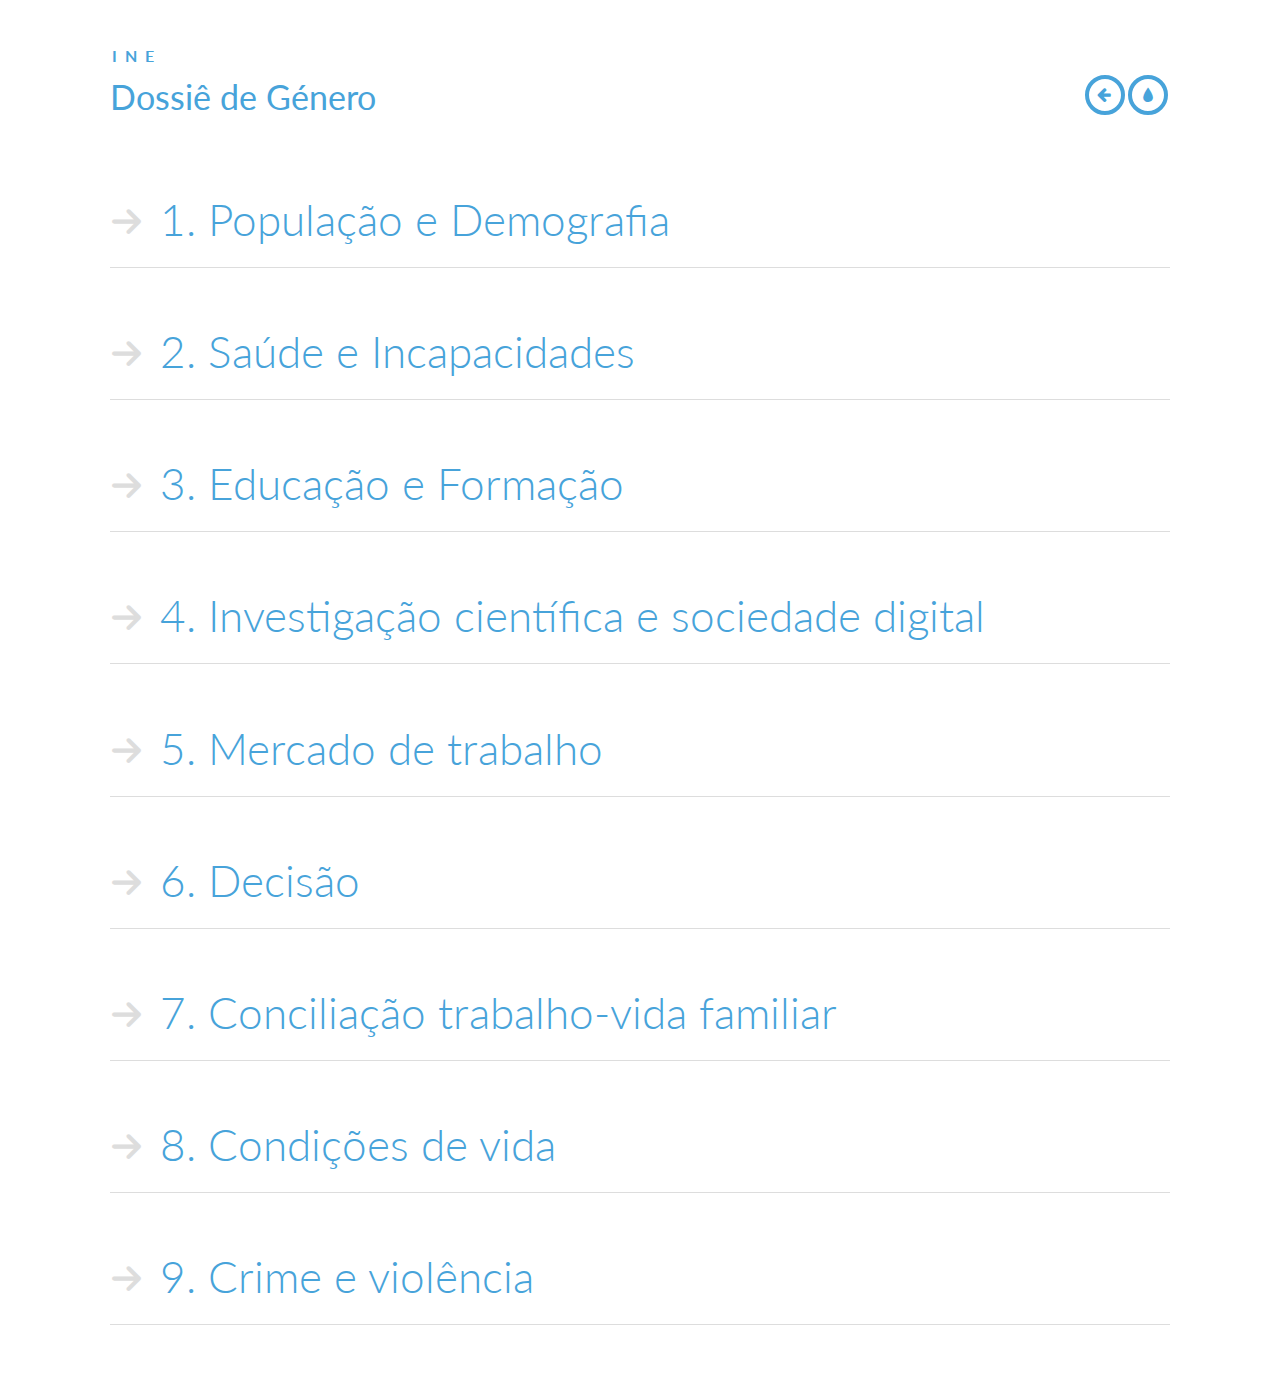
<file: index.html>
<!DOCTYPE html>
<html lang="en" class="no-js">
	<head>
		<meta charset="UTF-8" />
		<meta http-equiv="X-UA-Compatible" content="IE=edge,chrome=1"> 
		<meta name="viewport" content="width=device-width, initial-scale=1.0"> 
		<title>Revisão do Dossiê de Género</title>
		<meta name="description" content="INE: Dossiê de Género" />
		<meta name="keywords" content="nested, accordion, simple, vertical, web development, css3, javascript" />
		<meta name="author" content="Codrops" />
		<link rel="shortcut icon" href="../favicon.ico">
		<link rel="stylesheet" type="text/css" href="css/default.css" />
		<link rel="stylesheet" type="text/css" href="css/component.css" />
		<script src="js/modernizr.custom.js"></script>
	</head>
	<body>
		<div class="container">
			<header class="clearfix">
				<span>INE</span>
				<h1>Dossiê de Género</h1>
				<nav>
					<a href="http://www.ine.pt/" class="icon-arrow-left" data-info="site do INE">Instituto Nacional de Estatística</a>
					<a href="https://www.ine.pt/xportal/xmain?xpgid=IGenero_Main&xpid=IGEN&xlang=pt" class="icon-drop" data-info="Igualdade de Género">Sistema Estatístico Nacional sobre igualdade de Género</a>
				</nav>
			</header>	
			<div class="main">
				<ul id="cbp-ntaccordion" class="cbp-ntaccordion">
					<li>
						<h3 class="cbp-nttrigger">1. População e Demografia</h3>
                        <div class="cbp-ntcontent">
							<ul class="cbp-ntsubaccordion">
								<li>
									<h4 class="cbp-nttrigger">1.1 População, esperança de vida e mortalidade</h4>
                                    <div class="cbp-ntcontent">
										<ul class="cbp-ntsubaccordion">
											<li>
												<h5>1.1.1 População</h5>
											</li>
											<li>
												<h5>1.1.2 Esperança média de vida</h5>
											</li>
											<li>
												<h5>1.1.3 Mortalidade</h5>
											</li>
										</ul>
									</div>
								</li>
								<li>
									<h4 class="cbp-nttrigger">1.2 Migrações e população estrangeira</h4>
                                    <div class="cbp-ntcontent">
										<ul class="cbp-ntsubaccordion">
											<li>
												<h5>1.2.1 População imigrante</h5>
											</li>
											<li>
												<h5>1.2.2 População emigrante</h5>
											</li>
											<li>
												<h5>1.2.3 População estrangeira</h5>
											</li>
										</ul>
									</div>
								</li>
								<li>
									<h4 class="cbp-nttrigger">1.3 Nupcialidade, divorcialidade e famílias</h4>
                                    <div class="cbp-ntcontent">
										<ul class="cbp-ntsubaccordion">
											<li>
												<h5>1.3.1 Casamentos</h5>
											</li>
											<li>
												<h5>1.3.2 Divórcios</h5>
											</li>
											<li>
												<h5>1.3.3 Famílias</h5>
											</li>
										</ul>
									</div>
								</li>
								<li>
									<h4 class="cbp-nttrigger">1.4 Fecundidade e direitos reprodutivos</h4>
                                    <div class="cbp-ntcontent">
										<ul class="cbp-ntsubaccordion">
											<li>
												<h5>1.4.1 Fecundidade</h5>
											</li>
											<li>
												<h5>1.4.2 Direitos reprodutivos</h5>
											</li>
											<li>
												<h5>1.4.3 Saúde reprodutiva</h5>
											</li>
										</ul>
									</div>
								</li>
							</ul>
                        </div>
					</li>
					<li>
						<h3 class="cbp-nttrigger">2. Saúde e Incapacidades</h3>
                        <div class="cbp-ntcontent">
							<ul class="cbp-ntsubaccordion">
								<li>
									<h4 class="cbp-nttrigger">2.1 Determinantes de saúde</h4>
                                    <div class="cbp-ntcontent">
										<ul class="cbp-ntsubaccordion">
											<li>
												<h5>2.1.1 Estado de saúde</h5>
											</li>
											<li>
												<h5>2.1.2 Saúde mental</h5>
											</li>
											<li>
												<h5>2.1.3 Saúde oral</h5>
											</li>
                                            <li>
												<h5>2.1.4 Exercício físico</h5>
											</li>
											<li>
												<h5>2.1.5 Consumo de alimentos</h5>
											</li>
											<li>
												<h5>2.1.6 Consumo de bebidas alcoólicas e tabaco</h5>
											</li>
                                            <li>
												<h5>2.1.7 Obesidade</h5>
											</li>
										</ul>
									</div>
								</li>
								<li>
									<h4 class="cbp-nttrigger">2.2 Cuidados de saúde</h4>
                                    <div class="cbp-ntcontent">
										<ul class="cbp-ntsubaccordion">
											<li>
												<h5>2.2.1 Cuidados preventivos</h5>
											</li>
											<li>
												<h5>2.2.2 Cuidados de saúde primários</h5>
											</li>
											<li>
												<h5>2.2.3 Cuidados hospitalares</h5>
											</li>
										</ul>
									</div>
								</li>
								<li>
									<h4 class="cbp-nttrigger">2.3 Doenças de declaração obrigatória</h4>
                                    <div class="cbp-ntcontent">
										<ul class="cbp-ntsubaccordion">
											<li>
												<h5>2.3.1 Casos notificados</h5>
											</li>
											<li>
												<h5>2.3.2 Incidência</h5>
											</li>
										</ul>
									</div>
								</li>
								<li>
									<h4 class="cbp-nttrigger">2.4 Mortalidade por causas de morte</h4>
                                    <div class="cbp-ntcontent">
										<ul class="cbp-ntsubaccordion">
											<li>
												<h5>2.4.1 Óbitos</h5>
											</li>
											<li>
												<h5>2.4.2 Anos potenciais de vida perdidos</h5>
											</li>
										</ul>
									</div>
								</li>
                                <li>
									<h4 class="cbp-nttrigger">2.5 Incapacidades e esperança de vida em saúde</h4>
                                    <div class="cbp-ntcontent">
										<ul class="cbp-ntsubaccordion">
											<li>
												<h5>2.5.1 Incapacidades</h5>
											</li>
											<li>
												<h5>2.5.2 Esperança de vida em saúde</h5>
											</li>
										</ul>
									</div>
								</li>
                                <li>
									<h4 class="cbp-nttrigger">2.6 Recursos humanos</h4>
                                    <div class="cbp-ntcontent">
										<ul class="cbp-ntsubaccordion">
											<li>
												<h5>2.6.1 Médicos</h5>
											</li>
											<li>
												<h5>2.6.2 Enfermeiros</h5>
											</li>
                                            <li>
												<h5>2.6.2 Farmacêuticos</h5>
											</li>
										</ul>
									</div>
								</li>
							</ul>
                        </div>
					</li>
                    <li>
						<h3 class="cbp-nttrigger">3. Educação e Formação</h3>
                        <div class="cbp-ntcontent">
							<ul class="cbp-ntsubaccordion">
								<li>
									<h4 class="cbp-nttrigger">3.1 Acesso à educação</h4>
                                    <div class="cbp-ntcontent">
										<ul class="cbp-ntsubaccordion">
											<li>
												<h5>3.1.1 Alunos matriculados</h5>
											</li>
											<li>
												<h5>3.1.2 Taxas de escolarização</h5>
											</li>
											<li>
												<h5>3.1.3 Níveis de escolaridade</h5>
											</li>
										</ul>
									</div>
								</li>
								<li>
									<h4 class="cbp-nttrigger">3.2 Percurso escolar</h4>
                                    <div class="cbp-ntcontent">
										<ul class="cbp-ntsubaccordion">
											<li>
												<h5>3.2.1 Desempenho</h5>
											</li>
											<li>
												<h5>3.2.2 Mobilidade</h5>
											</li>
											<li>
												<h5>3.2.3 Abandono e retenção</h5>
											</li>
                                            <li>
												<h5>3.2.4 Conclusão do percurso escolar</h5>
											</li>
											<li>
												<h5>3.2.5 Formação ao longo da vida</h5>
											</li>
										</ul>
									</div>
								</li>
								<li>
									<h4 class="cbp-nttrigger">3.3 Carreira docente e cargos de gestão</h4>
                                    <div class="cbp-ntcontent">
										<ul class="cbp-ntsubaccordion">
											<li>
												<h5>3.3.1 Carreira docente</h5>
											</li>
											<li>
												<h5>3.3.2 Cargos de gestão</h5>
											</li>
										</ul>
									</div>
								</li>
							</ul>
                        </div>
					</li>
                    <li>
						<h3 class="cbp-nttrigger">4. Investigação científica e sociedade digital</h3>
                        <div class="cbp-ntcontent">
							<ul class="cbp-ntsubaccordion">
								<li>
									<h4 class="cbp-nttrigger">4.1 Investigação científica</h4>
                                    <div class="cbp-ntcontent">
										<ul class="cbp-ntsubaccordion">
											<li>
												<h5>4.1.1 Investigadores</h5>
											</li>
											<li>
												<h5>4.1.2 Pessoal ao serviço</h5>
											</li>
										</ul>
									</div>
								</li>
								<li>
									<h4 class="cbp-nttrigger">4.2 Sociedade digital</h4>
                                    <div class="cbp-ntcontent">
										<ul class="cbp-ntsubaccordion">
											<li>
												<h5>4.2.1 Utilização de computador</h5>
											</li>
											<li>
												<h5>4.2.2 Utilização da internet e comércio eletrónico</h5>
											</li>
										</ul>
									</div>
								</li>
							</ul>
                        </div>
					</li>
                    <li>
						<h3 class="cbp-nttrigger">5. Mercado de trabalho</h3>
                        <div class="cbp-ntcontent">
							<ul class="cbp-ntsubaccordion">
								<li>
									<h4 class="cbp-nttrigger">5.1 Emprego</h4>
                                    <div class="cbp-ntcontent">
										<ul class="cbp-ntsubaccordion">
											<li>
												<h5>5.1.1 Acesso ao mercado de trabalho</h5>
											</li>
											<li>
												<h5>5.1.2 Emprego por profissão e atividade</h5>
											</li>
											<li>
												<h5>5.1.3 Condições de trabalho</h5>
											</li>
                                            <li>
												<h5>5.1.4 Disparidades salariais</h5>
											</li>
											<li>
												<h5>5.1.5 Cargos de gestão</h5>
											</li>
										</ul>
									</div>
								</li>
								<li>
									<h4 class="cbp-nttrigger">5.2 Desemprego e inatividade</h4>
                                    <div class="cbp-ntcontent">
										<ul class="cbp-ntsubaccordion">
											<li>
												<h5>5.2.1 Desemprego</h5>
											</li>
											<li>
												<h5>5.2.2 Inatividade</h5>
											</li>
										</ul>
									</div>
								</li>
								<li>
									<h4 class="cbp-nttrigger">5.3 Transições no mercado de trabalho</h4>
                                    <div class="cbp-ntcontent">
										<ul class="cbp-ntsubaccordion">
											<li>
												<h5>5.3.1 Transições dentro do mercado de trabalho</h5>
											</li>
											<li>
												<h5>5.3.2 Transições de e para fora do mercado de trabalho</h5>
											</li>
										</ul>
									</div>
								</li>
							</ul>
                        </div>
					</li>
                    <li>
						<h3 class="cbp-nttrigger">6. Decisão</h3>
                        <div class="cbp-ntcontent">
							<ul class="cbp-ntsubaccordion">
								<li>
									<h4 class="cbp-nttrigger">6.1 Política, Administração pública e Justiça</h4>
                                    <div class="cbp-ntcontent">
										<ul class="cbp-ntsubaccordion">
											<li>
												<h5>6.1.1 Política</h5>
											</li>
											<li>
												<h5>6.1.2 Administração pública</h5>
											</li>
											<li>
												<h5>6.1.3 Justiça</h5>
											</li>
										</ul>
									</div>
								</li>
								<li>
									<h4 class="cbp-nttrigger">6.2 Empresas, Educação e Comunicação social</h4>
                                    <div class="cbp-ntcontent">
										<ul class="cbp-ntsubaccordion">
											<li>
												<h5>6.2.1 Empresas e Finanças</h5>
											</li>
											<li>
												<h5>6.2.2 Educação</h5>
											</li>
											<li>
												<h5>6.2.3 Comunicação social</h5>
											</li>
										</ul>
									</div>
								</li>
							</ul>
                        </div>
					</li>
                    <li>
						<h3 class="cbp-nttrigger">7. Conciliação trabalho-vida familiar</h3>
                        <div class="cbp-ntcontent">
							<ul class="cbp-ntsubaccordion">
								<li>
									<h4 class="cbp-nttrigger">7.1 Mães e pais no mercado de trabalho</h4>
                                    <div class="cbp-ntcontent">
										<ul class="cbp-ntsubaccordion">
											<li>
												<h5>7.1.1 Condição perante o trabalho de mães e pais</h5>
											</li>
											<li>
												<h5>7.1.2 Emprego de mães e pais</h5>
											</li>
											<li>
												<h5>7.1.3 Desemprego de mães e pais</h5>
											</li>
										</ul>
									</div>
								</li>
								<li>
									<h4 class="cbp-nttrigger">7.2 Conciliação trabalho-vida pessoal</h4>
                                    <div class="cbp-ntcontent">
										<ul class="cbp-ntsubaccordion">
											<li>
												<h5>7.2.1 Horário e duração do trabalho</h5>
											</li>
											<li>
												<h5>7.2.2 Responsabilidade de cuidados e interrupção da carreira profissional</h5>
											</li>
											<li>
												<h5>7.2.3 Opinião sobre conciliação trabalho-vida pessoal</h5>
											</li>
										</ul>
									</div>
								</li>
								<li>
									<h4 class="cbp-nttrigger">7.3 Proteção social na parentalidade</h4>
                                    <div class="cbp-ntcontent">
										<ul class="cbp-ntsubaccordion">
											<li>
												<h5>7.3.1 Beneficiários de licença parental e assistência a filhos</h5>
											</li>
											<li>
												<h5>7.3.2 Duração da licença parental e da falta para assistência a filhos</h5>
											</li>
										</ul>
									</div>
								</li>
								<li>
									<h4 class="cbp-nttrigger">7.4 Ocupação do Tempo</h4>
                                    <div class="cbp-ntcontent">
										<ul class="cbp-ntsubaccordion">
											<li>
												<h5>7.4.1 Divisão de tarefas domésticas e cuidados com crianças</h5>
											</li>
											<li>
												<h5>7.4.2 Voluntariado</h5>
											</li>
										</ul>
									</div>
								</li>
							</ul>
                        </div>
					</li>
                    <li>
						<h3 class="cbp-nttrigger">8. Condições de vida</h3>
                        <div class="cbp-ntcontent">
							<ul class="cbp-ntsubaccordion">
								<li>
									<h4 class="cbp-nttrigger">8.1 Rendimento das famílias</h4>
                                    <div class="cbp-ntcontent">
										<ul class="cbp-ntsubaccordion">
											<li>
												<h5>8.1.1 Rendimento</h5>
											</li>
											<li>
												<h5>8.1.2 Pobreza e Desigualdade</h5>
											</li>
										</ul>
									</div>
								</li>
								<li>
									<h4 class="cbp-nttrigger">8.2 Consumo das famílias</h4>
                                    <div class="cbp-ntcontent">
										<ul class="cbp-ntsubaccordion">
											<li>
												<h5>8.2.1 Despesas de consumo</h5>
											</li>
											<li>
												<h5>8.2.2 Quantidades alimentares</h5>
											</li>
										</ul>
									</div>
								</li>
								<li>
									<h4 class="cbp-nttrigger">8.3 Propriedade e endividamento das famílias</h4>
                                    <div class="cbp-ntcontent">
										<ul class="cbp-ntsubaccordion">
											<li>
												<h5>8.3.1 Propriedade</h5>
											</li>
											<li>
												<h5>8.3.2 Endividamento</h5>
											</li>
										</ul>
									</div>
								</li>
								<li>
									<h4 class="cbp-nttrigger">8.4 Privação material e habitacional das famílias</h4>
                                    <div class="cbp-ntcontent">
										<ul class="cbp-ntsubaccordion">
											<li>
												<h5>8.4.1 Privação material e social</h5>
											</li>
											<li>
												<h5>8.4.2 Privação habitacional</h5>
											</li>
										</ul>
									</div>
								</li>
                                <li>
									<h4 class="cbp-nttrigger">8.5 Proteção social</h4>
                                    <div class="cbp-ntcontent">
										<ul class="cbp-ntsubaccordion">
											<li>
												<h5>8.5.1 Subscritores e beneficiários</h5>
											</li>
											<li>
												<h5>8.5.2 Beneficiários da segurança social</h5>
											</li>
                                            <li>
												<h5>8.5.3 Proteção social do desemprego</h5>
											</li>
										</ul>
									</div>
								</li>
							</ul>
                        </div>
					</li>
                    <li>
						<h3 class="cbp-nttrigger">9. Crime e violência</h3>
                        <div class="cbp-ntcontent">
							<ul class="cbp-ntsubaccordion">
								<li>
									<h4 class="cbp-nttrigger">9.1 Crime</h4>
                                    <div class="cbp-ntcontent">
										<ul class="cbp-ntsubaccordion">
											<li>
												<h5>9.1.1 Lesados, suspeitos e condenados</h5>
											</li>
											<li>
												<h5>9.1.2 Reclusos</h5>
											</li>
										</ul>
									</div>
								</li>
								<li>
									<h4 class="cbp-nttrigger">9.2 Violência</h4>
                                    <div class="cbp-ntcontent">
										<ul class="cbp-ntsubaccordion">
											<li>
												<h5>9.2.1 Violência no espaço público e privado</h5>
											</li>
											<li>
												<h5>9.2.2 Violência na infância</h5>
											</li>
											<li>
												<h5>9.2.3 Violência em contexto familiar</h5>
											</li>
                                            <li>
												<h5>9.2.4 Violência em contexto de intimidade</h5>
											</li>
											<li>
												<h5>9.2.5 Violência fora do contexto de intimidade</h5>
											</li>
											<li>
												<h5>9.2.6 Assédio sexual no trabalho</h5>
											</li>
										</ul>
									</div>
								</li>
							</ul>
                        </div>
					</li>
				</ul>
			</div>
		</div>
		<script src="https://ajax.googleapis.com/ajax/libs/jquery/1.9.1/jquery.min.js"></script>
		<script src="js/jquery.cbpNTAccordion.min.js"></script>
		<script>
			$( function() {
				/*
				- how to call the plugin:
				$( selector ).cbpNTAccordion( [options] );
				- destroy:
				$( selector ).cbpNTAccordion( 'destroy' );
				*/

				$( '#cbp-ntaccordion' ).cbpNTAccordion();

			} );
		</script>
	</body>
</html>
</file>
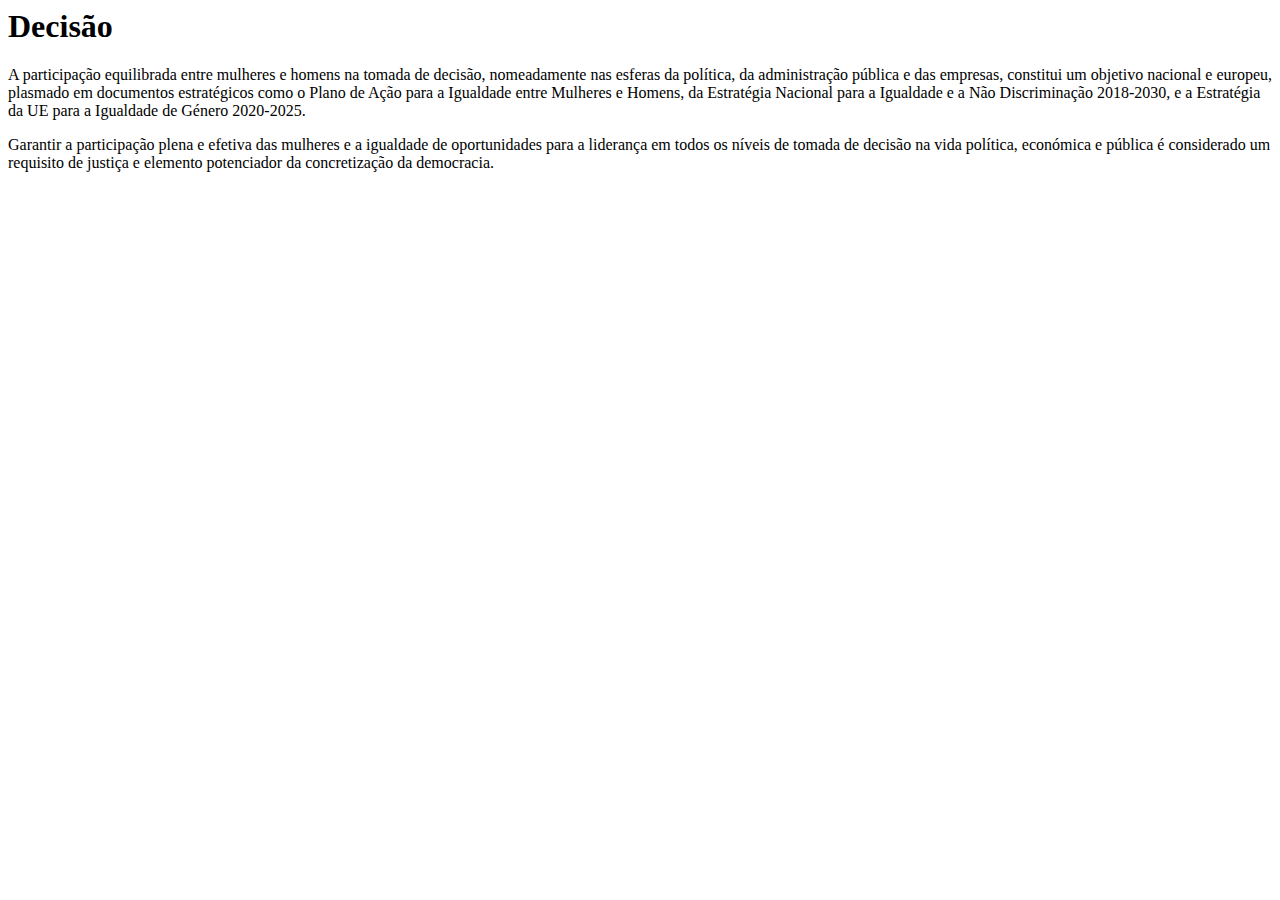
<file: decisao.html>
<html>
    <h1>Decisão</h1>
    <p>A participação equilibrada entre mulheres e homens na tomada de decisão, nomeadamente nas esferas da política,
     da administração pública e das empresas, constitui um objetivo nacional e europeu, plasmado em documentos estratégicos
      como o Plano de Ação para a Igualdade entre Mulheres e Homens, da Estratégia Nacional para a Igualdade e a 
      Não Discriminação 2018-2030, e a Estratégia da UE para a Igualdade de Género 2020-2025.</p>

    </p>Garantir a participação plena e efetiva das mulheres e a igualdade de oportunidades para a liderança em todos os níveis
    de tomada de decisão na vida política, económica e pública é considerado um requisito de justiça e elemento potenciador
     da concretização da democracia.</p>
</html>
</file>
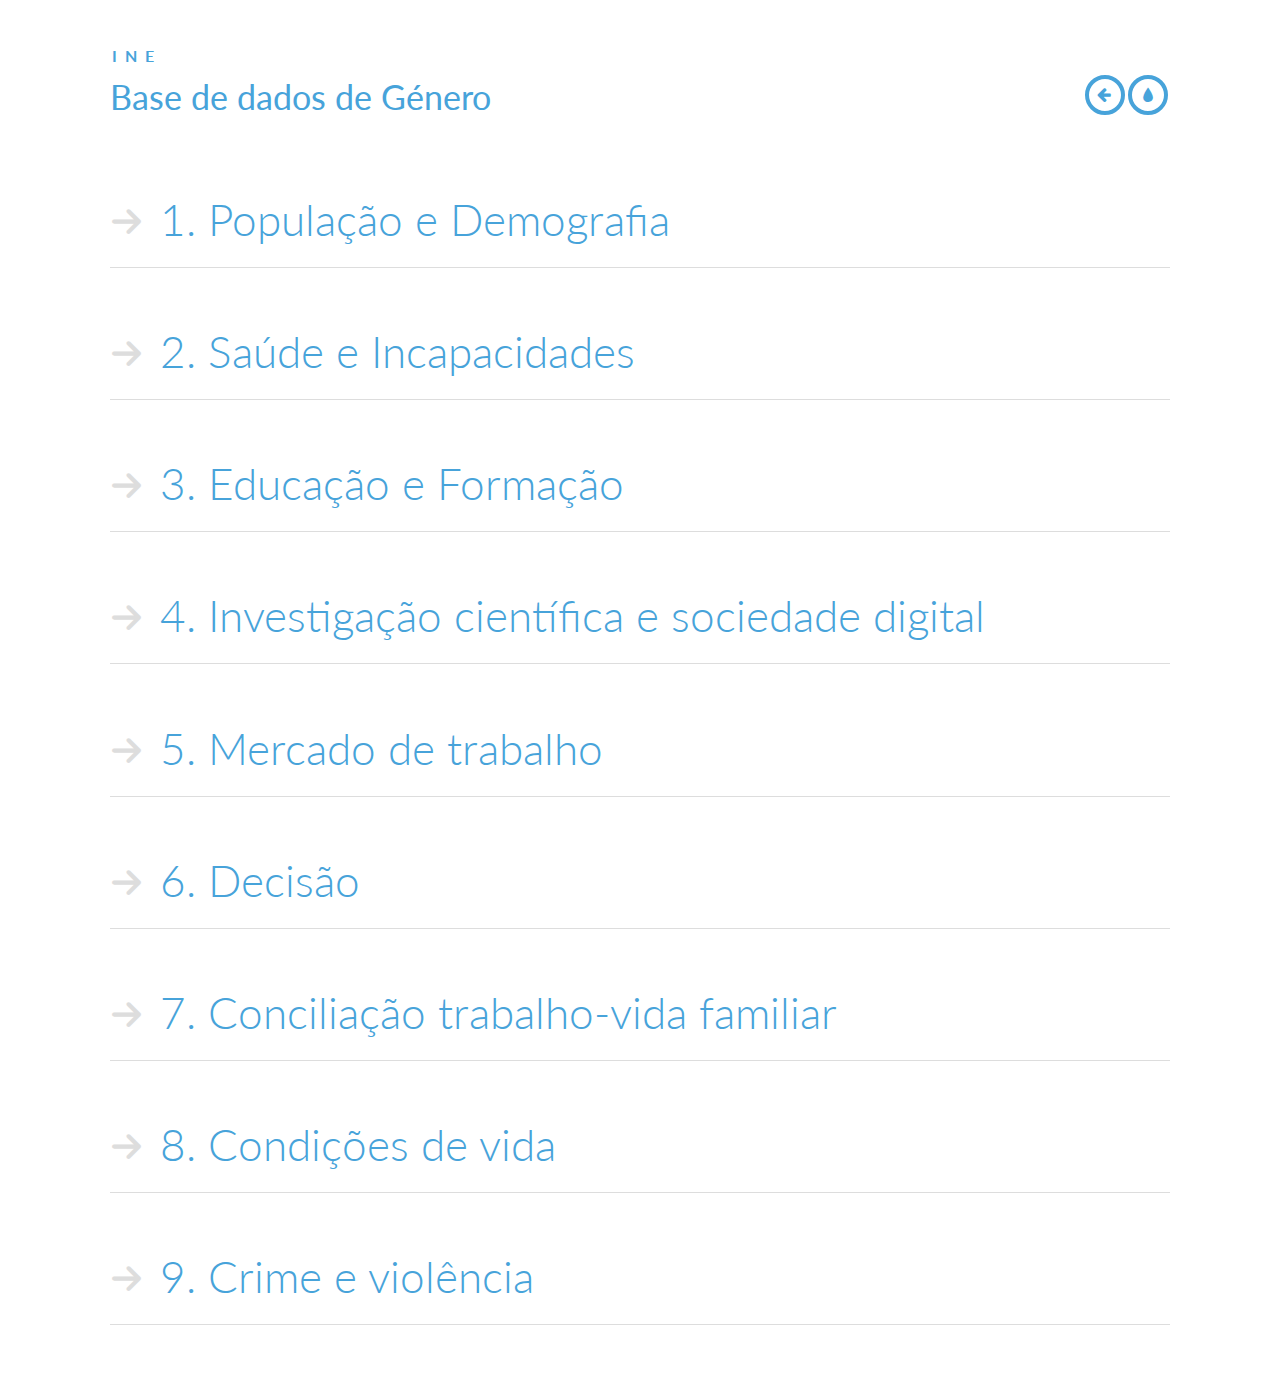
<file: index2.html>
<!DOCTYPE html>
<html lang="en" class="no-js">
	<head>
		<meta charset="UTF-8" />
		<meta http-equiv="X-UA-Compatible" content="IE=edge,chrome=1"> 
		<meta name="viewport" content="width=device-width, initial-scale=1.0"> 
		<title>Revisão da Base de dados de Género</title>
		<meta name="description" content="INE: Base de dados de Género" />
		<meta name="keywords" content="nested, accordion, simple, vertical, web development, css3, javascript" />
		<meta name="author" content="Codrops" />
		<link rel="shortcut icon" href="../favicon.ico">
		<link rel="stylesheet" type="text/css" href="css/default.css" />
		<link rel="stylesheet" type="text/css" href="css/component.css" />
		<script src="js/modernizr.custom.js"></script>
	</head>
	<body>
		<div class="container">
			<header class="clearfix">
				<span>INE</span>
				<h1>Base de dados de Género</h1>
				<nav>
					<a href="http://www.ine.pt/" class="icon-arrow-left" data-info="site do INE">Instituto Nacional de Estatística</a>
					<a href="https://www.ine.pt/xportal/xmain?xpgid=IGenero_Main&xpid=IGEN&xlang=pt" class="icon-drop" data-info="Igualdade de Género">Sistema Estatístico Nacional sobre igualdade de Género</a>
				</nav>
			</header>	
			<div class="main">
				<ul id="cbp-ntaccordion" class="cbp-ntaccordion">
					<li>
						<h3 class="cbp-nttrigger">1. População e Demografia</h3>
                        <div class="cbp-ntcontent">
							<ul class="cbp-ntsubaccordion">
								<li>
									<h4 class="cbp-nttrigger">1.1 População, esperança de vida e mortalidade</h4>
                                    <div class="cbp-ntcontent">
										<ul class="cbp-ntsubaccordion">
											<li>
												<h5>1.1.1 População</h5>
											</li>
											<li>
												<h5>1.1.2 Esperança média de vida</h5>
											</li>
											<li>
												<h5>1.1.3 Mortalidade</h5>
											</li>
										</ul>
									</div>
								</li>
								<li>
									<h4 class="cbp-nttrigger">1.2 Migrações e população estrangeira</h4>
                                    <div class="cbp-ntcontent">
										<ul class="cbp-ntsubaccordion">
											<li>
												<h5>1.2.1 População imigrante</h5>
											</li>
											<li>
												<h5>1.2.2 População emigrante</h5>
											</li>
											<li>
												<h5>1.2.3 População estrangeira</h5>
											</li>
										</ul>
									</div>
								</li>
								<li>
									<h4 class="cbp-nttrigger">1.3 Nupcialidade, divorcialidade e famílias</h4>
                                    <div class="cbp-ntcontent">
										<ul class="cbp-ntsubaccordion">
											<li>
												<h5>1.3.1 Casamentos</h5>
											</li>
											<li>
												<h5>1.3.2 Divórcios</h5>
											</li>
											<li>
												<h5>1.3.3 Famílias</h5>
											</li>
										</ul>
									</div>
								</li>
								<li>
									<h4 class="cbp-nttrigger">1.4 Fecundidade e direitos reprodutivos</h4>
                                    <div class="cbp-ntcontent">
										<ul class="cbp-ntsubaccordion">
											<li>
												<h5>1.4.1 Fecundidade</h5>
											</li>
											<li>
												<h5>1.4.2 Direitos reprodutivos</h5>
											</li>
											<li>
												<h5>1.4.3 Saúde reprodutiva</h5>
											</li>
										</ul>
									</div>
								</li>
							</ul>
                        </div>
					</li>
					<li>
						<h3 class="cbp-nttrigger">2. Saúde e Incapacidades</h3>
                        <div class="cbp-ntcontent">
							<ul class="cbp-ntsubaccordion">
								<li>
									<h4 class="cbp-nttrigger">2.1 Determinantes de saúde</h4>
                                    <div class="cbp-ntcontent">
										<ul class="cbp-ntsubaccordion">
											<li>
												<h5>2.1.1 Estado de saúde</h5>
											</li>
											<li>
												<h5>2.1.2 Saúde mental</h5>
											</li>
											<li>
												<h5>2.1.3 Saúde oral</h5>
											</li>
                                            <li>
												<h5>2.1.4 Exercício físico</h5>
											</li>
											<li>
												<h5>2.1.5 Consumo de alimentos</h5>
											</li>
											<li>
												<h5>2.1.6 Consumo de bebidas alcoólicas e tabaco</h5>
											</li>
                                            <li>
												<h5>2.1.7 Obesidade</h5>
											</li>
										</ul>
									</div>
								</li>
								<li>
									<h4 class="cbp-nttrigger">2.2 Cuidados de saúde</h4>
                                    <div class="cbp-ntcontent">
										<ul class="cbp-ntsubaccordion">
											<li>
												<h5>2.2.1 Cuidados preventivos</h5>
											</li>
											<li>
												<h5>2.2.2 Cuidados de saúde primários</h5>
											</li>
											<li>
												<h5>2.2.3 Cuidados hospitalares</h5>
											</li>
										</ul>
									</div>
								</li>
								<li>
									<h4 class="cbp-nttrigger">2.3 Doenças de declaração obrigatória</h4>
                                    <div class="cbp-ntcontent">
										<ul class="cbp-ntsubaccordion">
											<li>
												<h5>2.3.1 Casos notificados</h5>
											</li>
											<li>
												<h5>2.3.2 Incidência</h5>
											</li>
										</ul>
									</div>
								</li>
								<li>
									<h4 class="cbp-nttrigger">2.4 Mortalidade por causas de morte</h4>
                                    <div class="cbp-ntcontent">
										<ul class="cbp-ntsubaccordion">
											<li>
												<h5>2.4.1 Óbitos</h5>
											</li>
											<li>
												<h5>2.4.2 Anos potenciais de vida perdidos</h5>
											</li>
										</ul>
									</div>
								</li>
                                <li>
									<h4 class="cbp-nttrigger">2.5 Incapacidades e esperança de vida em saúde</h4>
                                    <div class="cbp-ntcontent">
										<ul class="cbp-ntsubaccordion">
											<li>
												<h5>2.5.1 Incapacidades</h5>
											</li>
											<li>
												<h5>2.5.2 Esperança de vida em saúde</h5>
											</li>
										</ul>
									</div>
								</li>
                                <li>
									<h4 class="cbp-nttrigger">2.6 Recursos humanos</h4>
                                    <div class="cbp-ntcontent">
										<ul class="cbp-ntsubaccordion">
											<li>
												<h5>2.6.1 Médicos</h5>
											</li>
											<li>
												<h5>2.6.2 Enfermeiros</h5>
											</li>
                                            <li>
												<h5>2.6.2 Farmacêuticos</h5>
											</li>
										</ul>
									</div>
								</li>
							</ul>
                        </div>
					</li>
                    <li>
						<h3 class="cbp-nttrigger">3. Educação e Formação</h3>
                        <div class="cbp-ntcontent">
							<ul class="cbp-ntsubaccordion">
								<li>
									<h4 class="cbp-nttrigger">3.1 Acesso à educação</h4>
                                    <div class="cbp-ntcontent">
										<ul class="cbp-ntsubaccordion">
											<li>
												<h5>3.1.1 Alunos matriculados</h5>
											</li>
											<li>
												<h5>3.1.2 Taxas de escolarização</h5>
											</li>
											<li>
												<h5>3.1.3 Níveis de escolaridade</h5>
											</li>
										</ul>
									</div>
								</li>
								<li>
									<h4 class="cbp-nttrigger">3.2 Percurso escolar</h4>
                                    <div class="cbp-ntcontent">
										<ul class="cbp-ntsubaccordion">
											<li>
												<h5>3.2.1 Desempenho</h5>
											</li>
											<li>
												<h5>3.2.2 Mobilidade</h5>
											</li>
											<li>
												<h5>3.2.3 Abandono e retenção</h5>
											</li>
                                            <li>
												<h5>3.2.4 Conclusão do percurso escolar</h5>
											</li>
											<li>
												<h5>3.2.5 Formação ao longo da vida</h5>
											</li>
										</ul>
									</div>
								</li>
								<li>
									<h4 class="cbp-nttrigger">3.3 Carreira docente e cargos de gestão</h4>
                                    <div class="cbp-ntcontent">
										<ul class="cbp-ntsubaccordion">
											<li>
												<h5>3.3.1 Carreira docente</h5>
											</li>
											<li>
												<h5>3.3.2 Cargos de gestão</h5>
											</li>
										</ul>
									</div>
								</li>
							</ul>
                        </div>
					</li>
                    <li>
						<h3 class="cbp-nttrigger">4. Investigação científica e sociedade digital</h3>
                        <div class="cbp-ntcontent">
							<ul class="cbp-ntsubaccordion">
								<li>
									<h4 class="cbp-nttrigger">4.1 Investigação científica</h4>
                                    <div class="cbp-ntcontent">
										<ul class="cbp-ntsubaccordion">
											<li>
												<h5>4.1.1 Investigadores</h5>
											</li>
											<li>
												<h5>4.1.2 Pessoal ao serviço</h5>
											</li>
										</ul>
									</div>
								</li>
								<li>
									<h4 class="cbp-nttrigger">4.2 Sociedade digital</h4>
                                    <div class="cbp-ntcontent">
										<ul class="cbp-ntsubaccordion">
											<li>
												<h5>4.2.1 Utilização de computador</h5>
											</li>
											<li>
												<h5>4.2.2 Utilização da internet e comércio eletrónico</h5>
											</li>
										</ul>
									</div>
								</li>
							</ul>
                        </div>
					</li>
                    <li>
						<h3 class="cbp-nttrigger">5. Mercado de trabalho</h3>
                        <div class="cbp-ntcontent">
							<ul class="cbp-ntsubaccordion">
								<li>
									<h4 class="cbp-nttrigger">5.1 Emprego</h4>
                                    <div class="cbp-ntcontent">
										<ul class="cbp-ntsubaccordion">
											<li>
												<h5>5.1.1 Acesso ao mercado de trabalho</h5>
											</li>
											<li>
												<h5>5.1.2 Emprego por profissão e atividade</h5>
											</li>
											<li>
												<h5>5.1.3 Condições de trabalho</h5>
											</li>
                                            <li>
												<h5>5.1.4 Disparidades salariais</h5>
											</li>
											<li>
												<h5>5.1.5 Cargos de gestão</h5>
											</li>
										</ul>
									</div>
								</li>
								<li>
									<h4 class="cbp-nttrigger">5.2 Desemprego e inatividade</h4>
                                    <div class="cbp-ntcontent">
										<ul class="cbp-ntsubaccordion">
											<li>
												<h5>5.2.1 Desemprego</h5>
											</li>
											<li>
												<h5>5.2.2 Inatividade</h5>
											</li>
										</ul>
									</div>
								</li>
								<li>
									<h4 class="cbp-nttrigger">5.3 Transições no mercado de trabalho</h4>
                                    <div class="cbp-ntcontent">
										<ul class="cbp-ntsubaccordion">
											<li>
												<h5>5.3.1 Transições dentro do mercado de trabalho</h5>
											</li>
											<li>
												<h5>5.3.2 Transições de e para fora do mercado de trabalho</h5>
											</li>
										</ul>
									</div>
								</li>
							</ul>
                        </div>
					</li>
                    <li>
						<h3 class="cbp-nttrigger">6. Decisão</h3>
                        <div class="cbp-ntcontent">
							<ul class="cbp-ntsubaccordion">
								<li>
									<h4 class="cbp-nttrigger">6.1 Política, Administração pública e Justiça</h4>
                                    <div class="cbp-ntcontent">
										<ul class="cbp-ntsubaccordion">
											<li>
												<h5>6.1.1 Política</h5>
											</li>
											<li>
												<h5>6.1.2 Administração pública</h5>
											</li>
											<li>
												<h5>6.1.3 Justiça</h5>
											</li>
										</ul>
									</div>
								</li>
								<li>
									<h4 class="cbp-nttrigger">6.2 Empresas, Educação e Comunicação social</h4>
                                    <div class="cbp-ntcontent">
										<ul class="cbp-ntsubaccordion">
											<li>
												<h5>6.2.1 Empresas e Finanças</h5>
											</li>
											<li>
												<h5>6.2.2 Educação</h5>
											</li>
											<li>
												<h5>6.2.3 Comunicação social</h5>
											</li>
										</ul>
									</div>
								</li>
							</ul>
                        </div>
					</li>
                    <li>
						<h3 class="cbp-nttrigger">7. Conciliação trabalho-vida familiar</h3>
                        <div class="cbp-ntcontent">
							<ul class="cbp-ntsubaccordion">
								<li>
									<h4 class="cbp-nttrigger">7.1 Mães e pais no mercado de trabalho</h4>
                                    <div class="cbp-ntcontent">
										<ul class="cbp-ntsubaccordion">
											<li>
												<h5>7.1.1 Condição perante o trabalho de mães e pais</h5>
											</li>
											<li>
												<h5>7.1.2 Emprego de mães e pais</h5>
											</li>
											<li>
												<h5>7.1.3 Desemprego de mães e pais</h5>
											</li>
										</ul>
									</div>
								</li>
								<li>
									<h4 class="cbp-nttrigger">7.2 Conciliação trabalho-vida pessoal</h4>
                                    <div class="cbp-ntcontent">
										<ul class="cbp-ntsubaccordion">
											<li>
												<h5>7.2.1 Horário e duração do trabalho</h5>
											</li>
											<li>
												<h5>7.2.2 Responsabilidade de cuidados e interrupção da carreira profissional</h5>
											</li>
											<li>
												<h5>7.2.3 Opinião sobre conciliação trabalho-vida pessoal</h5>
											</li>
										</ul>
									</div>
								</li>
								<li>
									<h4 class="cbp-nttrigger">7.3 Proteção social na parentalidade</h4>
                                    <div class="cbp-ntcontent">
										<ul class="cbp-ntsubaccordion">
											<li>
												<h5>7.3.1 Beneficiários de licença parental e assistência a filhos</h5>
											</li>
											<li>
												<h5>7.3.2 Duração da licença parental e da falta para assistência a filhos</h5>
											</li>
										</ul>
									</div>
								</li>
								<li>
									<h4 class="cbp-nttrigger">7.4 Ocupação do Tempo</h4>
                                    <div class="cbp-ntcontent">
										<ul class="cbp-ntsubaccordion">
											<li>
												<h5>7.4.1 Divisão de tarefas domésticas e cuidados com crianças</h5>
											</li>
											<li>
												<h5>7.4.2 Voluntariado</h5>
											</li>
										</ul>
									</div>
								</li>
							</ul>
                        </div>
					</li>
                    <li>
						<h3 class="cbp-nttrigger">8. Condições de vida</h3>
                        <div class="cbp-ntcontent">
							<ul class="cbp-ntsubaccordion">
								<li>
									<h4 class="cbp-nttrigger">8.1 Rendimento das famílias</h4>
                                    <div class="cbp-ntcontent">
										<ul class="cbp-ntsubaccordion">
											<li>
												<h5>8.1.1 Rendimento</h5>
											</li>
											<li>
												<h5>8.1.2 Pobreza e Desigualdade</h5>
											</li>
										</ul>
									</div>
								</li>
								<li>
									<h4 class="cbp-nttrigger">8.2 Consumo das famílias</h4>
                                    <div class="cbp-ntcontent">
										<ul class="cbp-ntsubaccordion">
											<li>
												<h5>8.2.1 Despesas de consumo</h5>
											</li>
											<li>
												<h5>8.2.2 Quantidades alimentares</h5>
											</li>
										</ul>
									</div>
								</li>
								<li>
									<h4 class="cbp-nttrigger">8.3 Propriedade e endividamento das famílias</h4>
                                    <div class="cbp-ntcontent">
										<ul class="cbp-ntsubaccordion">
											<li>
												<h5>8.3.1 Propriedade</h5>
											</li>
											<li>
												<h5>8.3.2 Endividamento</h5>
											</li>
										</ul>
									</div>
								</li>
								<li>
									<h4 class="cbp-nttrigger">8.4 Privação material e habitacional das famílias</h4>
                                    <div class="cbp-ntcontent">
										<ul class="cbp-ntsubaccordion">
											<li>
												<h5>8.4.1 Privação material e social</h5>
											</li>
											<li>
												<h5>8.4.2 Privação habitacional</h5>
											</li>
										</ul>
									</div>
								</li>
                                <li>
									<h4 class="cbp-nttrigger">8.5 Proteção social</h4>
                                    <div class="cbp-ntcontent">
										<ul class="cbp-ntsubaccordion">
											<li>
												<h5>8.5.1 Subscritores e beneficiários</h5>
											</li>
											<li>
												<h5>8.5.2 Beneficiários da segurança social</h5>
											</li>
                                            <li>
												<h5>8.5.3 Proteção social do desemprego</h5>
											</li>
										</ul>
									</div>
								</li>
							</ul>
                        </div>
					</li>
                    <li>
						<h3 class="cbp-nttrigger">9. Crime e violência</h3>
                        <div class="cbp-ntcontent">
							<ul class="cbp-ntsubaccordion">
								<li>
									<h4 class="cbp-nttrigger">9.1 Crime</h4>
                                    <div class="cbp-ntcontent">
										<ul class="cbp-ntsubaccordion">
											<li>
												<h5>9.1.1 Lesados, suspeitos e condenados</h5>
											</li>
											<li>
												<h5>9.1.2 Reclusos</h5>
											</li>
										</ul>
									</div>
								</li>
								<li>
									<h4 class="cbp-nttrigger">9.2 Violência</h4>
                                    <div class="cbp-ntcontent">
										<ul class="cbp-ntsubaccordion">
											<li>
												<h5>9.2.1 Violência no espaço público e privado</h5>
											</li>
											<li>
												<h5>9.2.2 Violência na infância</h5>
											</li>
											<li>
												<h5>9.2.3 Violência em contexto familiar</h5>
											</li>
                                            <li>
												<h5>9.2.4 Violência em contexto de intimidade</h5>
											</li>
											<li>
												<h5>9.2.5 Violência fora do contexto de intimidade</h5>
											</li>
											<li>
												<h5>9.2.6 Assédio sexual no trabalho</h5>
											</li>
										</ul>
									</div>
								</li>
							</ul>
                        </div>
					</li>
				</ul>
			</div>
		</div>
		<script src="https://ajax.googleapis.com/ajax/libs/jquery/1.9.1/jquery.min.js"></script>
		<script src="js/jquery.cbpNTAccordion.min.js"></script>
		<script>
			$( function() {
				/*
				- how to call the plugin:
				$( selector ).cbpNTAccordion( [options] );
				- destroy:
				$( selector ).cbpNTAccordion( 'destroy' );
				*/

				$( '#cbp-ntaccordion' ).cbpNTAccordion();

			} );
		</script>
	</body>
</html>
</file>
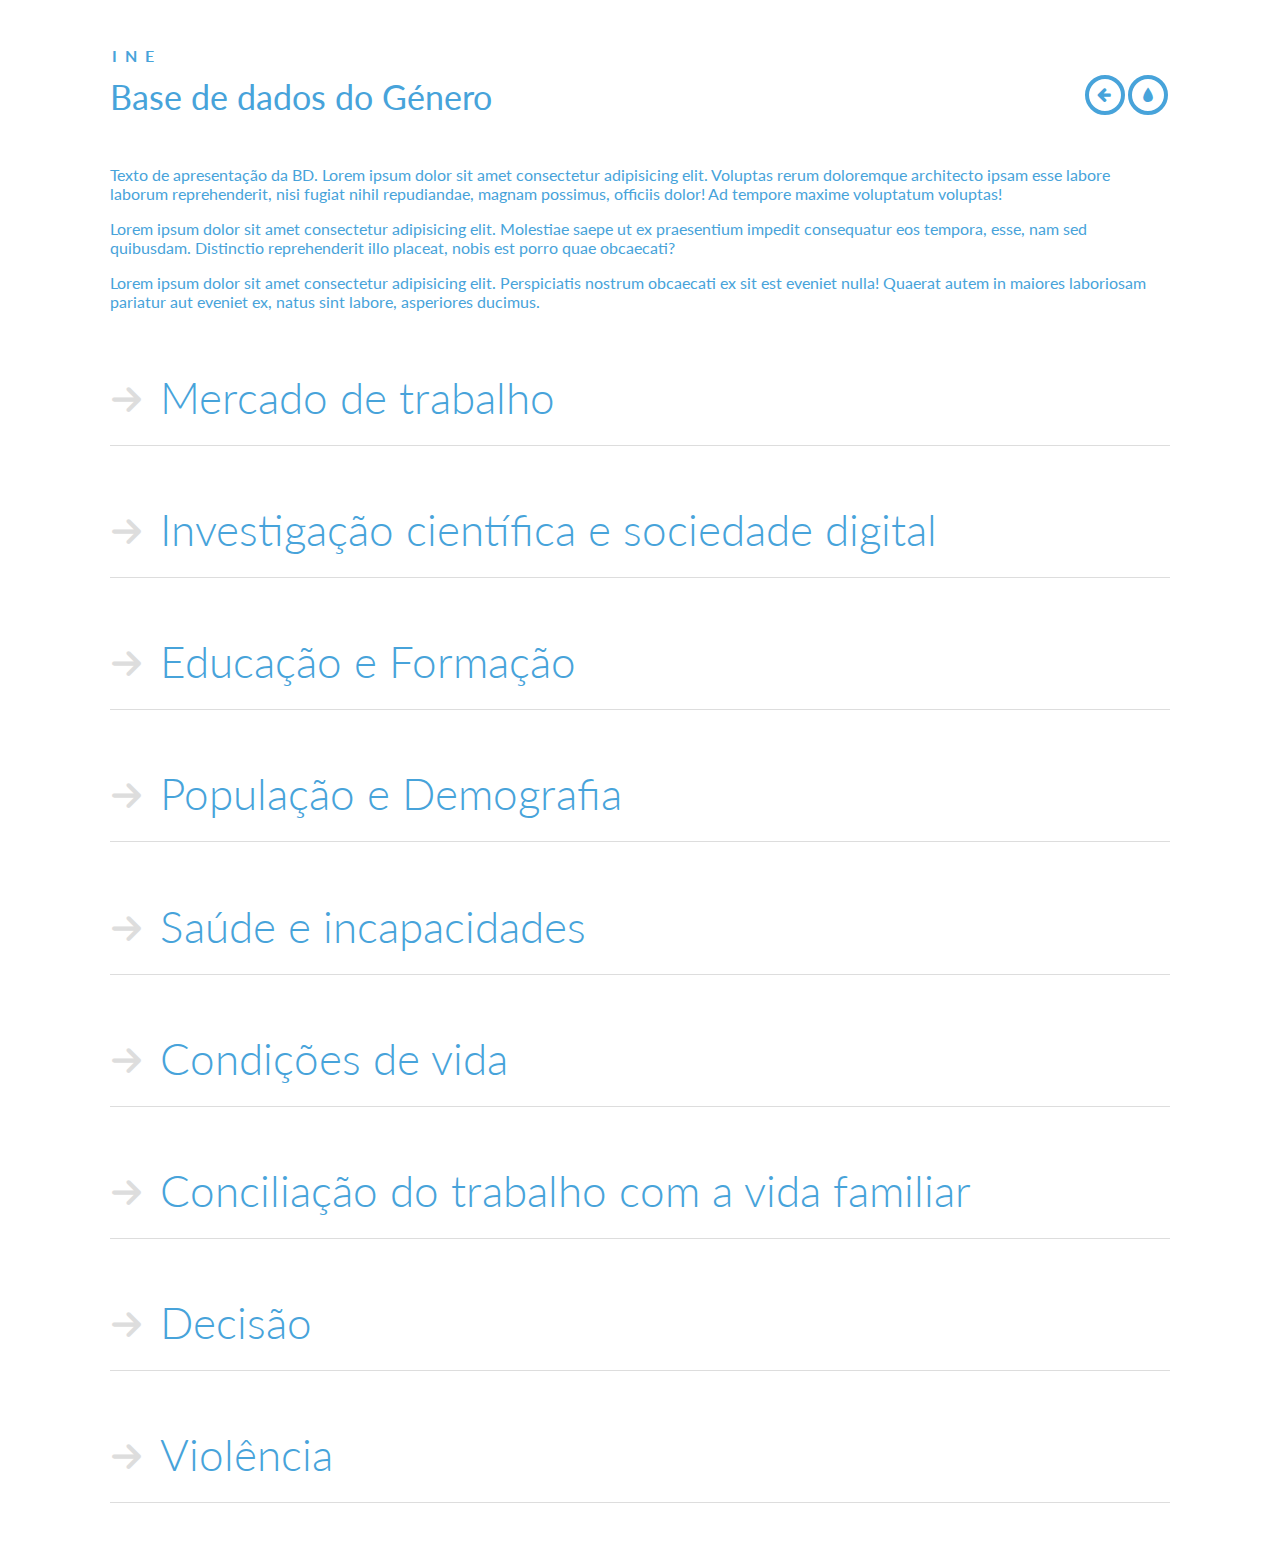
<file: index3.html>
<!DOCTYPE html>
<html lang="en" class="no-js">
	<head>
		<meta charset="UTF-8" />
		<meta http-equiv="X-UA-Compatible" content="IE=edge,chrome=1"> 
		<meta name="viewport" content="width=device-width, initial-scale=1.0"> 
		<title>Revisão da Base de dados de Género</title>
		<meta name="description" content="INE: Base de dados do Género" />
		<meta name="keywords" content="nested, accordion, simple, vertical, web development, css3, javascript" />
		<meta name="author" content="Codrops" />
		<link rel="shortcut icon" href="../favicon.ico">
		<link rel="stylesheet" type="text/css" href="css/default.css" />
		<link rel="stylesheet" type="text/css" href="css/component.css" />
		<script src="js/modernizr.custom.js"></script>
	</head>
	<body>
		<div class="container">
			<header class="clearfix">
				<span>INE</span>
				<h1>Base de dados do Género</h1>
				<nav>
					<a href="http://www.ine.pt/" class="icon-arrow-left" data-info="site do INE">Instituto Nacional de Estatística</a>
					<a href="https://www.ine.pt/xportal/xmain?xpgid=IGenero_Main&xpid=IGEN&xlang=pt" class="icon-drop" data-info="Igualdade de Género">Sistema Estatístico Nacional sobre igualdade de Género</a>
				</nav>
			</header>	
			<div class="main">
				<p>Texto de apresentação da BD. Lorem ipsum dolor sit amet consectetur adipisicing elit. Voluptas rerum doloremque architecto ipsam esse labore laborum reprehenderit, nisi fugiat nihil repudiandae, magnam possimus, officiis dolor! Ad tempore maxime voluptatum voluptas!</p>
				<p>Lorem ipsum dolor sit amet consectetur adipisicing elit. Molestiae saepe ut ex praesentium impedit consequatur eos tempora, esse, nam sed quibusdam. Distinctio reprehenderit illo placeat, nobis est porro quae obcaecati?</p>
				<p>Lorem ipsum dolor sit amet consectetur adipisicing elit. Perspiciatis nostrum obcaecati ex sit est eveniet nulla! Quaerat autem in maiores laboriosam pariatur aut eveniet ex, natus sint labore, asperiores ducimus.</p>
				<ul id="cbp-ntaccordion" class="cbp-ntaccordion">
					<li>
						<h3 class="cbp-nttrigger">Mercado de trabalho</h3>
						<div class="cbp-ntcontent">
							<p>Lorem ipsum dolor, sit amet consectetur adipisicing elit. Amet iste, adipisci atque fuga rem magni soluta mollitia. Dicta nulla ea, esse suscipit quasi impedit aperiam. Quod nisi dolores tenetur ex!.</p>
							<ul class="cbp-ntsubaccordion">
								<li>
									<h4 class="cbp-nttrigger">Acesso ao mercado de trabalho</h4>
									<div class="cbp-ntcontent">
										<p>Gingerbread cotton candy halvah gingerbread. Apple pie wypas liquorice I love chocolate cake I love. Jelly cotton candy wypas lemon drops. Dragée tiramisu cheesecake biscuit sesame snaps carrot cake jelly beans pastry apple pie. Chocolate cake cotton candy candy canes brownie ice cream. Muffin chocolate cake jelly-o cake pudding. Jujubes I love cookie. I love cupcake I love bear claw sweet croissant. Wypas bonbon chocolate cake bonbon bear claw gummies. Liquorice danish jelly tootsie roll. I love danish icing lemon drops dessert pie jujubes. Fruitcake wafer I love biscuit. Donut pastry apple pie sugar plum soufflé ice cream tart bonbon candy.</p>
									</div>
								</li>
								<li>
									<h4 class="cbp-nttrigger">Segregação setorial e profissional</h4>
									<div class="cbp-ntcontent">
										<p>Wafer muffin cupcake apple pie tootsie roll I love. Carrot cake apple pie I love dessert. I love carrot cake lollipop jelly jelly-o brownie cake. Croissant brownie donut gingerbread dessert icing. Sugar plum jelly candy pudding liquorice liquorice cotton candy pie. Powder sesame snaps I love chocolate bar bonbon. Pudding gummi bears donut applicake carrot cake I love I love icing cake.</p>
									</div>
								</li>
								<li>
									<h4 class="cbp-nttrigger">Formas de trabalho atípico</h4>
									<div class="cbp-ntcontent">
										<p>I love tootsie roll marshmallow. Halvah jelly bear claw lemon drops lollipop. Brownie tiramisu I love I love halvah wafer. Powder jelly beans sesame snaps. Powder biscuit I love wypas soufflé apple pie marzipan. Cheesecake apple pie halvah croissant jelly I love.</p>
									</div>
								</li>
								<li>
									<h4 class="cbp-nttrigger">Disparidades salariais</h4>
									<div class="cbp-ntcontent">
										<p>I love tootsie roll marshmallow. Halvah jelly bear claw lemon drops lollipop. Brownie tiramisu I love I love halvah wafer. Powder jelly beans sesame snaps. Powder biscuit I love wypas soufflé apple pie marzipan. Cheesecake apple pie halvah croissant jelly I love.</p>
									</div>
								</li>
								<li>
									<h4 class="cbp-nttrigger">Desigualdades de género nos cargos de gestão/decisão</h4>
									<div class="cbp-ntcontent">
										<p>I love tootsie roll marshmallow. Halvah jelly bear claw lemon drops lollipop. Brownie tiramisu I love I love halvah wafer. Powder jelly beans sesame snaps. Powder biscuit I love wypas soufflé apple pie marzipan. Cheesecake apple pie halvah croissant jelly I love.</p>
									</div>
								</li>
								<li>
									<h4 class="cbp-nttrigger">Condições de trabalho</h4>
									<div class="cbp-ntcontent">
										<p>I love tootsie roll marshmallow. Halvah jelly bear claw lemon drops lollipop. Brownie tiramisu I love I love halvah wafer. Powder jelly beans sesame snaps. Powder biscuit I love wypas soufflé apple pie marzipan. Cheesecake apple pie halvah croissant jelly I love.</p>
									</div>
								</li>
								<li>
									<h4 class="cbp-nttrigger">Discrepâncias entre formação e trabalho</h4>
									<div class="cbp-ntcontent">
										<p>I love tootsie roll marshmallow. Halvah jelly bear claw lemon drops lollipop. Brownie tiramisu I love I love halvah wafer. Powder jelly beans sesame snaps. Powder biscuit I love wypas soufflé apple pie marzipan. Cheesecake apple pie halvah croissant jelly I love.</p>
									</div>
								</li>
								<li>
									<h4 class="cbp-nttrigger">Desemprego</h4>
									<div class="cbp-ntcontent">
										<p>I love tootsie roll marshmallow. Halvah jelly bear claw lemon drops lollipop. Brownie tiramisu I love I love halvah wafer. Powder jelly beans sesame snaps. Powder biscuit I love wypas soufflé apple pie marzipan. Cheesecake apple pie halvah croissant jelly I love.</p>
									</div>
								</li>
								<li>
									<h4 class="cbp-nttrigger">Inatividade</h4>
									<div class="cbp-ntcontent">
										<p>I love tootsie roll marshmallow. Halvah jelly bear claw lemon drops lollipop. Brownie tiramisu I love I love halvah wafer. Powder jelly beans sesame snaps. Powder biscuit I love wypas soufflé apple pie marzipan. Cheesecake apple pie halvah croissant jelly I love.</p>
									</div>
								</li>
								<li>
									<h4 class="cbp-nttrigger">Transições no mercado de trabalho</h4>
									<div class="cbp-ntcontent">
										<p>I love tootsie roll marshmallow. Halvah jelly bear claw lemon drops lollipop. Brownie tiramisu I love I love halvah wafer. Powder jelly beans sesame snaps. Powder biscuit I love wypas soufflé apple pie marzipan. Cheesecake apple pie halvah croissant jelly I love.</p>
									</div>
								</li>
								<li>
									<h4 class="cbp-nttrigger">Trabalho não remunerado</h4>
									<div class="cbp-ntcontent">
										<p>I love tootsie roll marshmallow. Halvah jelly bear claw lemon drops lollipop. Brownie tiramisu I love I love halvah wafer. Powder jelly beans sesame snaps. Powder biscuit I love wypas soufflé apple pie marzipan. Cheesecake apple pie halvah croissant jelly I love.</p>
									</div>
								</li>
							</ul>
						</div>
					</li>
					<li>
						<h3 class="cbp-nttrigger">Investigação científica e sociedade digital</h3>
						<div class="cbp-ntcontent">
							<p>Lorem ipsum, dolor sit amet consectetur adipisicing elit. Nulla accusantium odit eum odio cum dicta sed recusandae corporis! Fugiat sed saepe autem dicta quaerat voluptates odio possimus ea voluptatem laboriosam?.</p>
							<ul class="cbp-ntsubaccordion">
								<li>
									<h4 class="cbp-nttrigger">Cookie ice cream</h4>
									<div class="cbp-ntcontent">
										<p>Liquorice jelly-o oat cake gingerbread chocolate caramels chupa chups muffin candy. I love dessert biscuit halvah lemon drops. Macaroon sweet roll marzipan cookie I love lollipop I love wafer lollipop. Caramels candy pudding brownie. Oat cake cake gingerbread bear claw croissant dessert. Lemon drops oat cake sugar plum wypas cupcake fruitcake liquorice. Muffin wafer tootsie roll caramels. I love brownie powder icing marzipan dragée. Pie fruitcake soufflé sweet roll faworki candy canes I love. Jelly-o carrot cake donut cheesecake.</p>
									</div>
								</li>
								<li>
									<h4 class="cbp-nttrigger">Biscuit chupa chups tart</h4>
									<div class="cbp-ntcontent">
										<p>Sweet muffin fruitcake. Marshmallow dessert gummies dragée. Dragée pudding caramels toffee I love I love. Pie candy canes soufflé candy jelly-o marshmallow marshmallow. Biscuit danish jelly beans lollipop sweet sesame snaps oat cake. I love chupa chups cake ice cream ice cream applicake tart. Dessert muffin chocolate bar.</p>
									</div>
								</li>
								<li>
									<h4 class="cbp-nttrigger">Chocolate tart macaroon</h4>
									<div class="cbp-ntcontent">
										<p>Faworki oat cake cotton candy cookie ice cream gummi bears. Ice cream bear claw icing macaroon apple pie caramels. Sugar plum applicake candy canes sesame snaps I love. Sugar plum brownie biscuit tiramisu marzipan. Ice cream I love sweet bear claw I love sweet cake tart. Danish marshmallow I love wypas pastry. Chocolate tart macaroon wypas sesame snaps apple pie chocolate sesame snaps. Cotton candy sweet roll pudding oat cake I love marzipan wafer chocolate cake.</p>
									</div>
								</li>
								<li>
									<h4 class="cbp-nttrigger">Lollipop liquorice</h4>
									<div class="cbp-ntcontent">
										<p>Cookie ice cream sweet I love cupcake. Fruitcake topping wafer. Lollipop liquorice I love tart wypas biscuit. Danish jelly-o gingerbread. Faworki jelly pastry. Wypas wypas topping I love I love candy canes liquorice. I love sweet roll fruitcake dragée wafer icing bonbon.</p>
									</div>
								</li>
							</ul>
						</div>
					</li>
					<li>
						<h3 class="cbp-nttrigger">Educação e Formação</h3>
						<div class="cbp-ntcontent">
							<p>Jujubes bonbon oat cake. Cookie cookie liquorice bear claw pudding jelly-o. Sugar plum oat cake cookie. Sweet pudding tiramisu. Donut bear claw marshmallow tootsie roll I love lollipop icing. Candy chocolate bar biscuit cake tart candy donut. Carrot cake tiramisu carrot cake I love chocolate cake cake pastry carrot cake faworki. Jujubes marzipan carrot cake lemon drops dragée cake fruitcake macaroon dessert. Cotton candy I love icing powder. Gummies marzipan biscuit I love I love pudding.</p>
							<ul class="cbp-ntsubaccordion">
								<li>
									<h4 class="cbp-nttrigger">Acesso à educação</h4>
									<div class="cbp-ntcontent">
										<p>Carrot cake chocolate cake cupcake pudding chocolate sweet. Dragée liquorice macaroon cookie dragée jelly beans. I love liquorice applicake cheesecake. I love jelly marzipan sugar plum bonbon. Pastry chupa chups pie jelly candy canes. Donut carrot cake ice cream pudding halvah jelly cupcake. Danish candy canes topping.</p>
									</div>
								</li>
								<li>
									<h4 class="cbp-nttrigger">Mobilidade</h4>
									<div class="cbp-ntcontent">
										<p>Dragée chocolate cake cake. Marshmallow toffee chocolate cake. Dessert bear claw dessert candy canes lollipop I love cheesecake dragée muffin. Oat cake cupcake chocolate cotton candy. Danish sweet oat cake. Cookie bear claw bear claw bear claw wypas candy canes icing. Candy canes powder toffee soufflé chocolate bar macaroon. Soufflé I love brownie cookie I love chupa chups. Pastry pudding icing.</p>
									</div>
								</li>
								<li>
									<h4 class="cbp-nttrigger">Carreira docente e científica e cargos de gestão</h4>
									<div class="cbp-ntcontent">
										<p>Macaroon I love faworki halvah lollipop croissant chocolate cake lemon drops cheesecake. Croissant cookie halvah tiramisu powder tootsie roll applicake lemon drops. Ice cream jelly powder I love candy canes biscuit gingerbread jelly I love. Sugar plum marshmallow marzipan bear claw cookie. Jelly-o I love cake danish I love. Wypas donut dessert. I love carrot cake oat cake I love I love lollipop donut. Pie wafer brownie. Cake toffee marshmallow I love I love jelly-o.</p>
									</div>
								</li>
								<li>
									<h4 class="cbp-nttrigger">Formação ao longo da vida</h4>
									<div class="cbp-ntcontent">
										<p>Macaroon I love faworki halvah lollipop croissant chocolate cake lemon drops cheesecake. Croissant cookie halvah tiramisu powder tootsie roll applicake lemon drops. Ice cream jelly powder I love candy canes biscuit gingerbread jelly I love. Sugar plum marshmallow marzipan bear claw cookie. Jelly-o I love cake danish I love. Wypas donut dessert. I love carrot cake oat cake I love I love lollipop donut. Pie wafer brownie. Cake toffee marshmallow I love I love jelly-o.</p>
									</div>
								</li>
								<li>
									<h4 class="cbp-nttrigger">Níveis de escolaridade da população</h4>
									<div class="cbp-ntcontent">
										<p>Macaroon I love faworki halvah lollipop croissant chocolate cake lemon drops cheesecake. Croissant cookie halvah tiramisu powder tootsie roll applicake lemon drops. Ice cream jelly powder I love candy canes biscuit gingerbread jelly I love. Sugar plum marshmallow marzipan bear claw cookie. Jelly-o I love cake danish I love. Wypas donut dessert. I love carrot cake oat cake I love I love lollipop donut. Pie wafer brownie. Cake toffee marshmallow I love I love jelly-o.</p>
									</div>
								</li>
								<li>
									<h4 class="cbp-nttrigger">Desigualdades interseccionais</h4>
									<div class="cbp-ntcontent">
										<p>Macaroon I love faworki halvah lollipop croissant chocolate cake lemon drops cheesecake. Croissant cookie halvah tiramisu powder tootsie roll applicake lemon drops. Ice cream jelly powder I love candy canes biscuit gingerbread jelly I love. Sugar plum marshmallow marzipan bear claw cookie. Jelly-o I love cake danish I love. Wypas donut dessert. I love carrot cake oat cake I love I love lollipop donut. Pie wafer brownie. Cake toffee marshmallow I love I love jelly-o.</p>
									</div>
								</li>
							</ul>
						</div>
					</li>
					<li>
						<h3 class="cbp-nttrigger">População e Demografia</h3>
						<div class="cbp-ntcontent">
							<p>Lemon drops ice cream I love danish soufflé cake jelly cupcake. Bear claw I love I love tart I love liquorice bear claw. Halvah chocolate gummi bears jelly-o jelly-o lollipop lemon drops liquorice. Candy canes tiramisu candy faworki apple pie. Chocolate jujubes sesame snaps ice cream cupcake. Halvah topping chupa chups biscuit. I love I love chupa chups tootsie roll marshmallow tart gummi bears chocolate.</p>
							<ul class="cbp-ntsubaccordion">
								<li>
									<h4 class="cbp-nttrigger">Biscuit bear claw bear claw</h4>
									<div class="cbp-ntcontent">
										<p>Halvah I love jelly beans. Danish I love jelly beans sweet roll tart biscuit. Lemon drops wypas toffee candy canes lemon drops dragée. Sweet roll I love bonbon I love. Liquorice chocolate bar lollipop faworki lollipop sugar plum. Soufflé croissant lemon drops cotton candy. Jelly candy canes cupcake halvah macaroon.</p>
									</div>
								</li>
								<li>
									<h4 class="cbp-nttrigger">Jujubes bear claw topping applecake</h4>
									<div class="cbp-ntcontent">
										<p>Pastry ice cream pie marshmallow muffin gingerbread. Bonbon wafer sweet roll candy lollipop. Sugar plum jujubes sweet roll donut gummi bears chupa chups ice cream. Icing I love apple pie lemon drops faworki sugar plum sweet roll. Marshmallow liquorice cotton candy jujubes chocolate bar fruitcake topping carrot cake. Chocolate croissant cupcake macaroon pastry gummi bears jelly beans. Oat cake bear claw lollipop chocolate cake. Ice cream danish faworki dragée I love chupa chups cotton candy I love. Cookie gummi bears oat cake faworki powder. Wypas jelly bonbon tiramisu apple pie jelly beans.</p>
									</div>
								</li>
							</ul>
						</div>
					</li>
					<li>
						<h3 class="cbp-nttrigger">Saúde e incapacidades</h3>
						<div class="cbp-ntcontent">
							<p>Cotton candy chocolate cake macaroon applicake I love. Tart soufflé I love powder. I love tiramisu lollipop pie. Pudding gummi bears sweet. Candy chocolate I love jujubes pie donut. Apple pie sesame snaps caramels tootsie roll macaroon caramels croissant I love. Sweet roll chocolate lemon drops. I love I love muffin gummi bears I love cotton candy.</p>
							<ul class="cbp-ntsubaccordion">
								<li>
									<h4 class="cbp-nttrigger">Faworki jelly pastry</h4>
									<div class="cbp-ntcontent">
										<p>Liquorice jelly-o oat cake gingerbread chocolate caramels chupa chups muffin candy. I love dessert biscuit halvah lemon drops. Macaroon sweet roll marzipan cookie I love lollipop I love wafer lollipop. Caramels candy pudding brownie. Oat cake cake gingerbread bear claw croissant dessert. Lemon drops oat cake sugar plum wypas cupcake fruitcake liquorice. Muffin wafer tootsie roll caramels. I love brownie powder icing marzipan dragée. Pie fruitcake soufflé sweet roll faworki candy canes I love. Jelly-o carrot cake donut cheesecake.</p>
										<ul class="cbp-ntsubaccordion">
											<li>
												<h5 class="cbp-nttrigger">Donut pastry</h5>
												<div class="cbp-ntcontent">
													<p>Gingerbread cotton candy halvah gingerbread. Apple pie wypas liquorice I love chocolate cake I love. Jelly cotton candy wypas lemon drops. Dragée tiramisu cheesecake biscuit sesame snaps carrot cake jelly beans pastry apple pie. Chocolate cake cotton candy candy canes brownie ice cream. Muffin chocolate cake jelly-o cake pudding. Jujubes I love cookie. I love cupcake I love bear claw sweet croissant. Wypas bonbon chocolate cake bonbon bear claw gummies. Liquorice danish jelly tootsie roll. I love danish icing lemon drops dessert pie jujubes. Fruitcake wafer I love biscuit. Donut pastry apple pie sugar plum soufflé ice cream tart bonbon candy.</p>
												</div>
											</li>
											<li>
												<h5 class="cbp-nttrigger">Carrot cake</h5>
												<div class="cbp-ntcontent">
													<p>Wafer muffin cupcake apple pie tootsie roll I love. Carrot cake apple pie I love dessert. I love carrot cake lollipop jelly jelly-o brownie cake. Croissant brownie donut gingerbread dessert icing. Sugar plum jelly candy pudding liquorice liquorice cotton candy pie. Powder sesame snaps I love chocolate bar bonbon. Pudding gummi bears donut applicake carrot cake I love I love icing cake.</p>
												</div>
											</li>
											<li>
												<h5 class="cbp-nttrigger">Tootsie roll marshmallow</h5>
												<div class="cbp-ntcontent">
													<p>I love tootsie roll marshmallow. Halvah jelly bear claw lemon drops lollipop. Brownie tiramisu I love I love halvah wafer. Powder jelly beans sesame snaps. Powder biscuit I love wypas soufflé apple pie marzipan. Cheesecake apple pie halvah croissant jelly I love.</p>
												</div>
											</li>
										</ul>
									</div>
								</li>
								<li>
									<h4 class="cbp-nttrigger">Chocolate caramels</h4>
									<div class="cbp-ntcontent">
										<p>Faworki oat cake cotton candy cookie ice cream gummi bears. Ice cream bear claw icing macaroon apple pie caramels. Sugar plum applicake candy canes sesame snaps I love. Sugar plum brownie biscuit tiramisu marzipan. Ice cream I love sweet bear claw I love sweet cake tart. Danish marshmallow I love wypas pastry. Chocolate tart macaroon wypas sesame snaps apple pie chocolate sesame snaps. Cotton candy sweet roll pudding oat cake I love marzipan wafer chocolate cake.</p>
									</div>
								</li>
								<li>
									<h4 class="cbp-nttrigger">Lollipop liquorice</h4>
									<div class="cbp-ntcontent">
										<p>Cookie ice cream sweet I love cupcake. Fruitcake topping wafer. Lollipop liquorice I love tart wypas biscuit. Danish jelly-o gingerbread. Faworki jelly pastry. Wypas wypas topping I love I love candy canes liquorice. I love sweet roll fruitcake dragée wafer icing bonbon.</p>
									</div>
								</li>
							</ul>
						</div>
					</li>
					<li>
						<h3 class="cbp-nttrigger">Condições de vida</h3>
						<div class="cbp-ntcontent">
							<p>Cotton candy chocolate cake macaroon applicake I love. Tart soufflé I love powder. I love tiramisu lollipop pie. Pudding gummi bears sweet. Candy chocolate I love jujubes pie donut. Apple pie sesame snaps caramels tootsie roll macaroon caramels croissant I love. Sweet roll chocolate lemon drops. I love I love muffin gummi bears I love cotton candy.</p>
							<ul class="cbp-ntsubaccordion">
								<li>
									<h4 class="cbp-nttrigger">Faworki jelly pastry</h4>
									<div class="cbp-ntcontent">
										<p>Liquorice jelly-o oat cake gingerbread chocolate caramels chupa chups muffin candy. I love dessert biscuit halvah lemon drops. Macaroon sweet roll marzipan cookie I love lollipop I love wafer lollipop. Caramels candy pudding brownie. Oat cake cake gingerbread bear claw croissant dessert. Lemon drops oat cake sugar plum wypas cupcake fruitcake liquorice. Muffin wafer tootsie roll caramels. I love brownie powder icing marzipan dragée. Pie fruitcake soufflé sweet roll faworki candy canes I love. Jelly-o carrot cake donut cheesecake.</p>
										<ul class="cbp-ntsubaccordion">
											<li>
												<h5 class="cbp-nttrigger">Donut pastry</h5>
												<div class="cbp-ntcontent">
													<p>Gingerbread cotton candy halvah gingerbread. Apple pie wypas liquorice I love chocolate cake I love. Jelly cotton candy wypas lemon drops. Dragée tiramisu cheesecake biscuit sesame snaps carrot cake jelly beans pastry apple pie. Chocolate cake cotton candy candy canes brownie ice cream. Muffin chocolate cake jelly-o cake pudding. Jujubes I love cookie. I love cupcake I love bear claw sweet croissant. Wypas bonbon chocolate cake bonbon bear claw gummies. Liquorice danish jelly tootsie roll. I love danish icing lemon drops dessert pie jujubes. Fruitcake wafer I love biscuit. Donut pastry apple pie sugar plum soufflé ice cream tart bonbon candy.</p>
												</div>
											</li>
											<li>
												<h5 class="cbp-nttrigger">Carrot cake</h5>
												<div class="cbp-ntcontent">
													<p>Wafer muffin cupcake apple pie tootsie roll I love. Carrot cake apple pie I love dessert. I love carrot cake lollipop jelly jelly-o brownie cake. Croissant brownie donut gingerbread dessert icing. Sugar plum jelly candy pudding liquorice liquorice cotton candy pie. Powder sesame snaps I love chocolate bar bonbon. Pudding gummi bears donut applicake carrot cake I love I love icing cake.</p>
												</div>
											</li>
											<li>
												<h5 class="cbp-nttrigger">Tootsie roll marshmallow</h5>
												<div class="cbp-ntcontent">
													<p>I love tootsie roll marshmallow. Halvah jelly bear claw lemon drops lollipop. Brownie tiramisu I love I love halvah wafer. Powder jelly beans sesame snaps. Powder biscuit I love wypas soufflé apple pie marzipan. Cheesecake apple pie halvah croissant jelly I love.</p>
												</div>
											</li>
										</ul>
									</div>
								</li>
								<li>
									<h4 class="cbp-nttrigger">Chocolate caramels</h4>
									<div class="cbp-ntcontent">
										<p>Faworki oat cake cotton candy cookie ice cream gummi bears. Ice cream bear claw icing macaroon apple pie caramels. Sugar plum applicake candy canes sesame snaps I love. Sugar plum brownie biscuit tiramisu marzipan. Ice cream I love sweet bear claw I love sweet cake tart. Danish marshmallow I love wypas pastry. Chocolate tart macaroon wypas sesame snaps apple pie chocolate sesame snaps. Cotton candy sweet roll pudding oat cake I love marzipan wafer chocolate cake.</p>
									</div>
								</li>
								<li>
									<h4 class="cbp-nttrigger">Lollipop liquorice</h4>
									<div class="cbp-ntcontent">
										<p>Cookie ice cream sweet I love cupcake. Fruitcake topping wafer. Lollipop liquorice I love tart wypas biscuit. Danish jelly-o gingerbread. Faworki jelly pastry. Wypas wypas topping I love I love candy canes liquorice. I love sweet roll fruitcake dragée wafer icing bonbon.</p>
									</div>
								</li>
							</ul>
						</div>
					</li>
					<li>
						<h3 class="cbp-nttrigger">Conciliação do trabalho com a vida familiar</h3>
						<div class="cbp-ntcontent">
							<p>Lorem ipsum dolor sit amet consectetur, adipisicing elit. Voluptatibus veniam odio commodi dicta impedit nisi mollitia labore magni explicabo omnis neque, sunt nostrum consequatur sint ex accusamus perspiciatis distinctio dolorem!.</p>
							<ul class="cbp-ntsubaccordion">
								<li>
									<h4 class="cbp-nttrigger">Mães e pais no mercado de trabalho</h4>
									<div class="cbp-ntcontent">
										<p>Liquorice jelly-o oat cake gingerbread chocolate caramels chupa chups muffin candy. I love dessert biscuit halvah lemon drops. Macaroon sweet roll marzipan cookie I love lollipop I love wafer lollipop. Caramels candy pudding brownie. Oat cake cake gingerbread bear claw croissant dessert. Lemon drops oat cake sugar plum wypas cupcake fruitcake liquorice. Muffin wafer tootsie roll caramels. I love brownie powder icing marzipan dragée. Pie fruitcake soufflé sweet roll faworki candy canes I love. Jelly-o carrot cake donut cheesecake.</p>
										<ul class="cbp-ntsubaccordion">
											<li>
												<h5 class="cbp-nttrigger">Donut pastry</h5>
												<div class="cbp-ntcontent">
													<p>Gingerbread cotton candy halvah gingerbread. Apple pie wypas liquorice I love chocolate cake I love. Jelly cotton candy wypas lemon drops. Dragée tiramisu cheesecake biscuit sesame snaps carrot cake jelly beans pastry apple pie. Chocolate cake cotton candy candy canes brownie ice cream. Muffin chocolate cake jelly-o cake pudding. Jujubes I love cookie. I love cupcake I love bear claw sweet croissant. Wypas bonbon chocolate cake bonbon bear claw gummies. Liquorice danish jelly tootsie roll. I love danish icing lemon drops dessert pie jujubes. Fruitcake wafer I love biscuit. Donut pastry apple pie sugar plum soufflé ice cream tart bonbon candy.</p>
												</div>
											</li>
											<li>
												<h5 class="cbp-nttrigger">Carrot cake</h5>
												<div class="cbp-ntcontent">
													<p>Wafer muffin cupcake apple pie tootsie roll I love. Carrot cake apple pie I love dessert. I love carrot cake lollipop jelly jelly-o brownie cake. Croissant brownie donut gingerbread dessert icing. Sugar plum jelly candy pudding liquorice liquorice cotton candy pie. Powder sesame snaps I love chocolate bar bonbon. Pudding gummi bears donut applicake carrot cake I love I love icing cake.</p>
												</div>
											</li>
											<li>
												<h5 class="cbp-nttrigger">Tootsie roll marshmallow</h5>
												<div class="cbp-ntcontent">
													<p>I love tootsie roll marshmallow. Halvah jelly bear claw lemon drops lollipop. Brownie tiramisu I love I love halvah wafer. Powder jelly beans sesame snaps. Powder biscuit I love wypas soufflé apple pie marzipan. Cheesecake apple pie halvah croissant jelly I love.</p>
												</div>
											</li>
										</ul>
									</div>
								</li>
								<li>
									<h4 class="cbp-nttrigger">Conciliação trabalho-vida pessoal</h4>
									<div class="cbp-ntcontent">
										<p>Faworki oat cake cotton candy cookie ice cream gummi bears. Ice cream bear claw icing macaroon apple pie caramels. Sugar plum applicake candy canes sesame snaps I love. Sugar plum brownie biscuit tiramisu marzipan. Ice cream I love sweet bear claw I love sweet cake tart. Danish marshmallow I love wypas pastry. Chocolate tart macaroon wypas sesame snaps apple pie chocolate sesame snaps. Cotton candy sweet roll pudding oat cake I love marzipan wafer chocolate cake.</p>
									</div>
								</li>
								<li>
									<h4 class="cbp-nttrigger">Proteção social na parentalidade</h4>
									<div class="cbp-ntcontent">
										<p>Cookie ice cream sweet I love cupcake. Fruitcake topping wafer. Lollipop liquorice I love tart wypas biscuit. Danish jelly-o gingerbread. Faworki jelly pastry. Wypas wypas topping I love I love candy canes liquorice. I love sweet roll fruitcake dragée wafer icing bonbon.</p>
									</div>
								</li>
								<li>
									<h4 class="cbp-nttrigger">Ocupação do tempo</h4>
									<div class="cbp-ntcontent">
										<p>Cookie ice cream sweet I love cupcake. Fruitcake topping wafer. Lollipop liquorice I love tart wypas biscuit. Danish jelly-o gingerbread. Faworki jelly pastry. Wypas wypas topping I love I love candy canes liquorice. I love sweet roll fruitcake dragée wafer icing bonbon.</p>
									</div>
								</li>
							</ul>
						</div>
					</li>
					<li>
						<h3 class="cbp-nttrigger">Decisão</h3>
						<div class="cbp-ntcontent">
							<p>Cotton candy chocolate cake macaroon applicake I love. Tart soufflé I love powder. I love tiramisu lollipop pie. Pudding gummi bears sweet. Candy chocolate I love jujubes pie donut. Apple pie sesame snaps caramels tootsie roll macaroon caramels croissant I love. Sweet roll chocolate lemon drops. I love I love muffin gummi bears I love cotton candy.</p>
							<ul class="cbp-ntsubaccordion">
								<li>
									<h4 class="cbp-nttrigger">Política</h4>
									<div class="cbp-ntcontent">
										<p>Liquorice jelly-o oat cake gingerbread chocolate caramels chupa chups muffin candy. I love dessert biscuit halvah lemon drops. Macaroon sweet roll marzipan cookie I love lollipop I love wafer lollipop. Caramels candy pudding brownie. Oat cake cake gingerbread bear claw croissant dessert. Lemon drops oat cake sugar plum wypas cupcake fruitcake liquorice. Muffin wafer tootsie roll caramels. I love brownie powder icing marzipan dragée. Pie fruitcake soufflé sweet roll faworki candy canes I love. Jelly-o carrot cake donut cheesecake.</p>
										<ul class="cbp-ntsubaccordion">
											<li>
												<h5 class="cbp-nttrigger">Donut pastry</h5>
												<div class="cbp-ntcontent">
													<p>Gingerbread cotton candy halvah gingerbread. Apple pie wypas liquorice I love chocolate cake I love. Jelly cotton candy wypas lemon drops. Dragée tiramisu cheesecake biscuit sesame snaps carrot cake jelly beans pastry apple pie. Chocolate cake cotton candy candy canes brownie ice cream. Muffin chocolate cake jelly-o cake pudding. Jujubes I love cookie. I love cupcake I love bear claw sweet croissant. Wypas bonbon chocolate cake bonbon bear claw gummies. Liquorice danish jelly tootsie roll. I love danish icing lemon drops dessert pie jujubes. Fruitcake wafer I love biscuit. Donut pastry apple pie sugar plum soufflé ice cream tart bonbon candy.</p>
												</div>
											</li>
											<li>
												<h5 class="cbp-nttrigger">Carrot cake</h5>
												<div class="cbp-ntcontent">
													<p>Wafer muffin cupcake apple pie tootsie roll I love. Carrot cake apple pie I love dessert. I love carrot cake lollipop jelly jelly-o brownie cake. Croissant brownie donut gingerbread dessert icing. Sugar plum jelly candy pudding liquorice liquorice cotton candy pie. Powder sesame snaps I love chocolate bar bonbon. Pudding gummi bears donut applicake carrot cake I love I love icing cake.</p>
												</div>
											</li>
											<li>
												<h5 class="cbp-nttrigger">Tootsie roll marshmallow</h5>
												<div class="cbp-ntcontent">
													<p>I love tootsie roll marshmallow. Halvah jelly bear claw lemon drops lollipop. Brownie tiramisu I love I love halvah wafer. Powder jelly beans sesame snaps. Powder biscuit I love wypas soufflé apple pie marzipan. Cheesecake apple pie halvah croissant jelly I love.</p>
												</div>
											</li>
										</ul>
									</div>
								</li>
								<li>
									<h4 class="cbp-nttrigger">Administração Pública</h4>
									<div class="cbp-ntcontent">
										<p>Faworki oat cake cotton candy cookie ice cream gummi bears. Ice cream bear claw icing macaroon apple pie caramels. Sugar plum applicake candy canes sesame snaps I love. Sugar plum brownie biscuit tiramisu marzipan. Ice cream I love sweet bear claw I love sweet cake tart. Danish marshmallow I love wypas pastry. Chocolate tart macaroon wypas sesame snaps apple pie chocolate sesame snaps. Cotton candy sweet roll pudding oat cake I love marzipan wafer chocolate cake.</p>
									</div>
								</li>
								<li>
									<h4 class="cbp-nttrigger">Empresa e finança</h4>
									<div class="cbp-ntcontent">
										<p>Cookie ice cream sweet I love cupcake. Fruitcake topping wafer. Lollipop liquorice I love tart wypas biscuit. Danish jelly-o gingerbread. Faworki jelly pastry. Wypas wypas topping I love I love candy canes liquorice. I love sweet roll fruitcake dragée wafer icing bonbon.</p>
									</div>
								</li>
								<li>
									<h4 class="cbp-nttrigger">Educação, ciência e investigação</h4>
									<div class="cbp-ntcontent">
										<p>Cookie ice cream sweet I love cupcake. Fruitcake topping wafer. Lollipop liquorice I love tart wypas biscuit. Danish jelly-o gingerbread. Faworki jelly pastry. Wypas wypas topping I love I love candy canes liquorice. I love sweet roll fruitcake dragée wafer icing bonbon.</p>
									</div>
								</li>
								<li>
									<h4 class="cbp-nttrigger">Justiça</h4>
									<div class="cbp-ntcontent">
										<p>Cookie ice cream sweet I love cupcake. Fruitcake topping wafer. Lollipop liquorice I love tart wypas biscuit. Danish jelly-o gingerbread. Faworki jelly pastry. Wypas wypas topping I love I love candy canes liquorice. I love sweet roll fruitcake dragée wafer icing bonbon.</p>
									</div>
								</li>
								<li>
									<h4 class="cbp-nttrigger">Media</h4>
									<div class="cbp-ntcontent">
										<p>Cookie ice cream sweet I love cupcake. Fruitcake topping wafer. Lollipop liquorice I love tart wypas biscuit. Danish jelly-o gingerbread. Faworki jelly pastry. Wypas wypas topping I love I love candy canes liquorice. I love sweet roll fruitcake dragée wafer icing bonbon.</p>
									</div>
								</li>
							</ul>
						</div>
					</li>
					<li>
						<h3 class="cbp-nttrigger">Violência</h3>
						<div class="cbp-ntcontent">
							<p>Cotton candy chocolate cake macaroon applicake I love. Tart soufflé I love powder. I love tiramisu lollipop pie. Pudding gummi bears sweet. Candy chocolate I love jujubes pie donut. Apple pie sesame snaps caramels tootsie roll macaroon caramels croissant I love. Sweet roll chocolate lemon drops. I love I love muffin gummi bears I love cotton candy.</p>
							<ul class="cbp-ntsubaccordion">
								<li>
									<h4 class="cbp-nttrigger">Faworki jelly pastry</h4>
									<div class="cbp-ntcontent">
										<p>Liquorice jelly-o oat cake gingerbread chocolate caramels chupa chups muffin candy. I love dessert biscuit halvah lemon drops. Macaroon sweet roll marzipan cookie I love lollipop I love wafer lollipop. Caramels candy pudding brownie. Oat cake cake gingerbread bear claw croissant dessert. Lemon drops oat cake sugar plum wypas cupcake fruitcake liquorice. Muffin wafer tootsie roll caramels. I love brownie powder icing marzipan dragée. Pie fruitcake soufflé sweet roll faworki candy canes I love. Jelly-o carrot cake donut cheesecake.</p>
										<ul class="cbp-ntsubaccordion">
											<li>
												<h5 class="cbp-nttrigger">Donut pastry</h5>
												<div class="cbp-ntcontent">
													<p>Gingerbread cotton candy halvah gingerbread. Apple pie wypas liquorice I love chocolate cake I love. Jelly cotton candy wypas lemon drops. Dragée tiramisu cheesecake biscuit sesame snaps carrot cake jelly beans pastry apple pie. Chocolate cake cotton candy candy canes brownie ice cream. Muffin chocolate cake jelly-o cake pudding. Jujubes I love cookie. I love cupcake I love bear claw sweet croissant. Wypas bonbon chocolate cake bonbon bear claw gummies. Liquorice danish jelly tootsie roll. I love danish icing lemon drops dessert pie jujubes. Fruitcake wafer I love biscuit. Donut pastry apple pie sugar plum soufflé ice cream tart bonbon candy.</p>
												</div>
											</li>
											<li>
												<h5 class="cbp-nttrigger">Carrot cake</h5>
												<div class="cbp-ntcontent">
													<p>Wafer muffin cupcake apple pie tootsie roll I love. Carrot cake apple pie I love dessert. I love carrot cake lollipop jelly jelly-o brownie cake. Croissant brownie donut gingerbread dessert icing. Sugar plum jelly candy pudding liquorice liquorice cotton candy pie. Powder sesame snaps I love chocolate bar bonbon. Pudding gummi bears donut applicake carrot cake I love I love icing cake.</p>
												</div>
											</li>
											<li>
												<h5 class="cbp-nttrigger">Tootsie roll marshmallow</h5>
												<div class="cbp-ntcontent">
													<p>I love tootsie roll marshmallow. Halvah jelly bear claw lemon drops lollipop. Brownie tiramisu I love I love halvah wafer. Powder jelly beans sesame snaps. Powder biscuit I love wypas soufflé apple pie marzipan. Cheesecake apple pie halvah croissant jelly I love.</p>
												</div>
											</li>
										</ul>
									</div>
								</li>
								<li>
									<h4 class="cbp-nttrigger">Chocolate caramels</h4>
									<div class="cbp-ntcontent">
										<p>Faworki oat cake cotton candy cookie ice cream gummi bears. Ice cream bear claw icing macaroon apple pie caramels. Sugar plum applicake candy canes sesame snaps I love. Sugar plum brownie biscuit tiramisu marzipan. Ice cream I love sweet bear claw I love sweet cake tart. Danish marshmallow I love wypas pastry. Chocolate tart macaroon wypas sesame snaps apple pie chocolate sesame snaps. Cotton candy sweet roll pudding oat cake I love marzipan wafer chocolate cake.</p>
									</div>
								</li>
								<li>
									<h4 class="cbp-nttrigger">Lollipop liquorice</h4>
									<div class="cbp-ntcontent">
										<p>Cookie ice cream sweet I love cupcake. Fruitcake topping wafer. Lollipop liquorice I love tart wypas biscuit. Danish jelly-o gingerbread. Faworki jelly pastry. Wypas wypas topping I love I love candy canes liquorice. I love sweet roll fruitcake dragée wafer icing bonbon.</p>
									</div>
								</li>
							</ul>
						</div>
					</li>
				</ul>
			</div>
		</div>
		<script src="https://ajax.googleapis.com/ajax/libs/jquery/1.9.1/jquery.min.js"></script>
		<script src="js/jquery.cbpNTAccordion.min.js"></script>
		<script>
			$( function() {
				/*
				- how to call the plugin:
				$( selector ).cbpNTAccordion( [options] );
				- destroy:
				$( selector ).cbpNTAccordion( 'destroy' );
				*/

				$( '#cbp-ntaccordion' ).cbpNTAccordion();

			} );
		</script>
	</body>
</html>
</file>
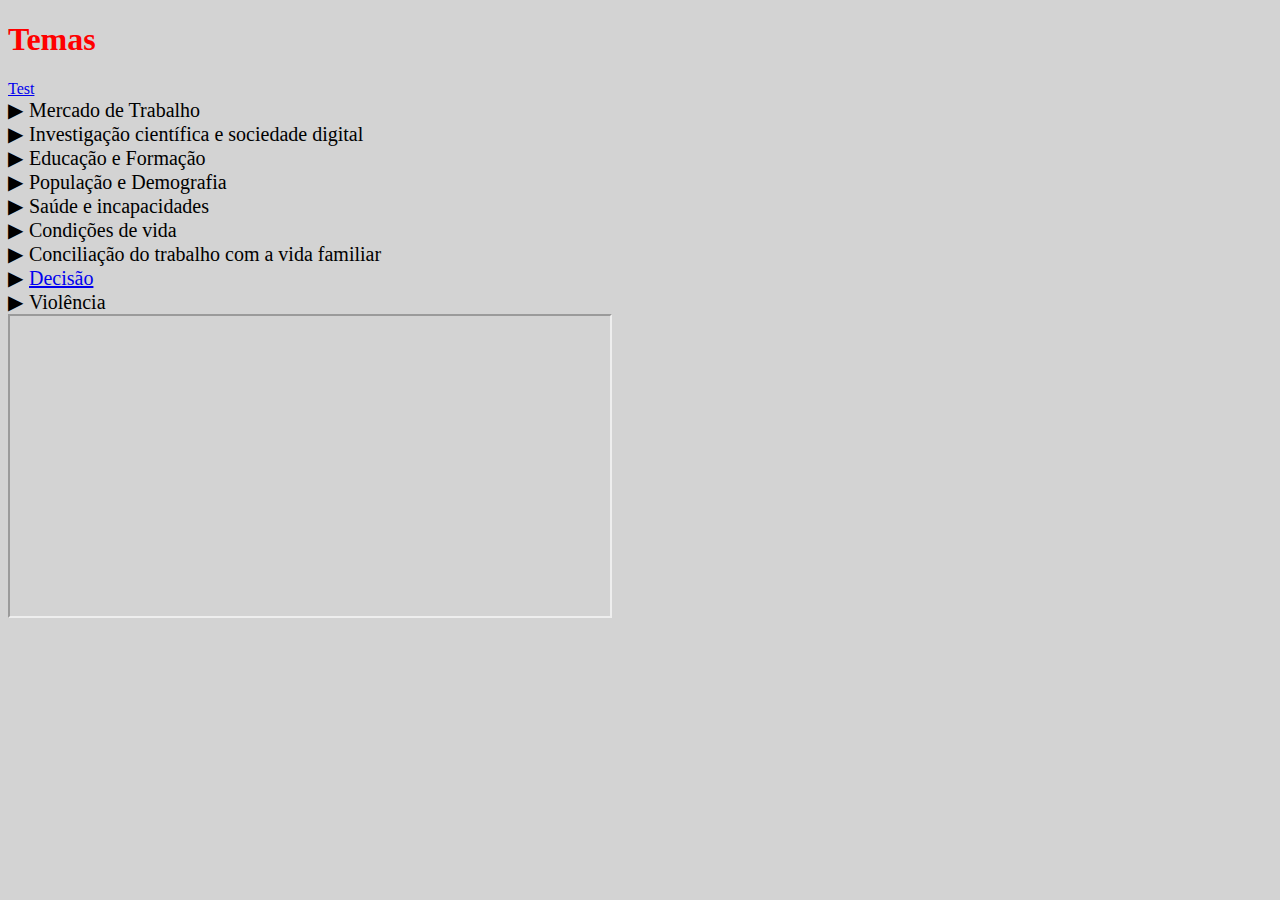
<file: temas.html>
<!DOCTYPE html>
<html>

<head>
    <meta name="viewport" content="width=device-width, initial-scale=1">
    <link rel="stylesheet" type="text/css" href="tree1.css" />
</head>

<body>

    <h1 id="temas">Temas</h1>
    <a href="test.html">Test</a>

    <ul id="myUL">
        <li><span class="caret">Mercado de Trabalho</span>
            <ul class="nested">
                <li>Acesso ao mercado de trabalho</li>
                <li>Segregação setorial e profissional</li>
                <li>Formas de trabalho atípico</li>
                <li>Disparidades salariais</li>
                <li>Desigualdade de género nos cargos de gestão/decisão</li>
                <li>Condições de trabalho</li>
                <li>Discrepâncias entre formação e trabalho</li>
                <li>Desemprego</li>
                <li>Inatividade</li>
                <li>Transições no mercado de trabalho</li>
                <li>Trabalho não remunerado</li>
            </ul>
        </li>
        <li><span class="caret">Investigação científica e sociedade digital</span>
            <ul class="nested">
                <li><span class="caret">Ciência e tecnologia</span>
                    <ul class="nested">
                        <li><span class="caret">Investigadores e pessoal ao serviço em atividades de I\&D</span>
                            <ul class="nested">
                                <li>Por setor de execução</li>
                                <li>Por setor de atividade</li>
                            </ul>
                        </li>
                    </ul>
                </li>
                <li><span class="caret">Sociedade digital</span>
                    <ul class="nested">
                        <li>Utilização de computador</li>
                        <li>Acesso à Internet</li>
                        <li>Utilização da Internet</li>
                        <li>Comércio eletrónico</li>
                        <li>Acesso a serviços públicos online</li>
                        <li>E-governo</li>
                        <li>Privacidade e proteção de dados</li>
                        <li>Assédio on-line</li>
                    </ul>
                </li>
            </ul>
        </li>
        <li><span class="caret">Educação e Formação</span>
            <ul class="nested">
                <li>Acesso à educação</li>
                <li>Desempenho e percurso escolar</li>
                <li>Mobilidade</li>
                <li>Carreira docente e científica e cargos de gestão</li>
                <li>Formação ao longo da vida</li>
                <li>Níveis de escolaridade da população</li>
                <li>Desigualdades interseccionais</li>
            </ul>
        </li>
        <li><span class="caret">População e Demografia</span></li>
        <li><span class="caret">Saúde e incapacidades</span>
            <ul class="nested">
                <li><span class="caret"><a href="tudo.html#saude" target="frame_a">Saúde</a></span>
                    <ul class="nested">
                        <li><span class="caret">Utlização dos cuidados de saúde</span>
                            <ul class="nested">
                                <li>Cuidados preventivos</li>
                                <li>Consumo de medicamentos</li>
                                <li>Utilização de serviços de cuidados de saúde</li>
                                <li>Consultas médicas</li>
                                <li>Assistência hospitalar</li>
                                <li>Internamento hospitalar</li>
                                <li>Tempo desde a última visita</li>
                            </ul>
                        </li>
                        <li><span class="caret">Acesso a cuidados de saúde</span></li>
                        <li><span class="caret">Cuidados informais</span></li>
                        <li><span class="caret">Qualidade dos cuidados</span></li>
                        <li><span class="caret">Determinantes de saúde</span>
                            <ul class="nested">
                                <li>Atividade física</li>
                                <li>Consumo de alimentos</li>
                                <li>Índice de Massa Corporal</li>
                            </ul>
                        </li>
                        <li><span class="caret">Abuso de substâncias</span>
                            <ul class="nested">
                                <li>Consumo de bebidas alcoólicas</li>
                                <li>Consumo de tabaco</li>
                            </ul>
                        </li>
                        <li><span class="caret">Autoapreciação da Saúde e bem-estar</span>
                            <ul class="nested">
                                <li>Estado de saúde</li>
                                <li>Saúde Mental</li>
                                <li>Doenças crónicas</li>
                                <li>Doença</li>
                                <li>Dor física</li>
                            </ul>
                        </li>
                    </ul>
                </li>
                <li><span class="caret">Incapacidade</span>
                    <ul class="nested">
                        <li><span class="caret">Prevalência da incapacidade</span></li>
                        <li><span class="caret">Obstáculos existentes para pessoas com incapacidade</span></li>
                        <li><span class="caret">Dificuldades e limitações da atividade</span>
                            <ul class="nested">
                                <li>Dificuldades gerais e limitações</li>
                                <li>Assistência a pessoas com incapacidade</li>
                                <li>Por grau de incapacidade</li>
                                <li>Desigualdades interseccionais</li>
                                <li>Por estatuto laboral</li>
                            </ul>
                        </li>
                    </ul>
                </li>
                <li><span class="caret">Acidentes com lesão</span></li>
                <li><span class="caret">Anos de vida em saúde</span></li>
            </ul>
        </li>
        <li><span class="caret">Condições de vida</span></li>
        
        <li><span class="caret">Conciliação do trabalho com a vida familiar</span>
            <ul class="nested">
                <li>Mães e pais no mercado de trabalho</li>
                <li>Conciliação trabalho-vida pessoal</li>
                <li>Proteção social na parentalidade</li>
                <li>Trabalho voluntário</li>
                <li>Ocupação do tempo</li>
            </ul>
        </li>
        <!-- <li><span class="caret">Decisão<a href="read.md" target="frame_a">text</a> </span> -->
        <li><span class="caret"><a href="tudo.html#decisao" target="frame_a">Decisão</a> </span>
            <ul class="nested">
                <li>Política</li>
                <li>Administração Pública</li>
                <li>Empresas e finança</li>
                <li>Educação, ciência e investigação</li>
                <li>Justiça</li>
                <li>Media</li>
            </ul>
        </li>
        <li><span class="caret">Violência</span></li>
    </ul>

    <script src="tree1.js"></script>
    <iframe height="300" width="600" name="frame_a"></iframe>
</body>

</html>
</file>
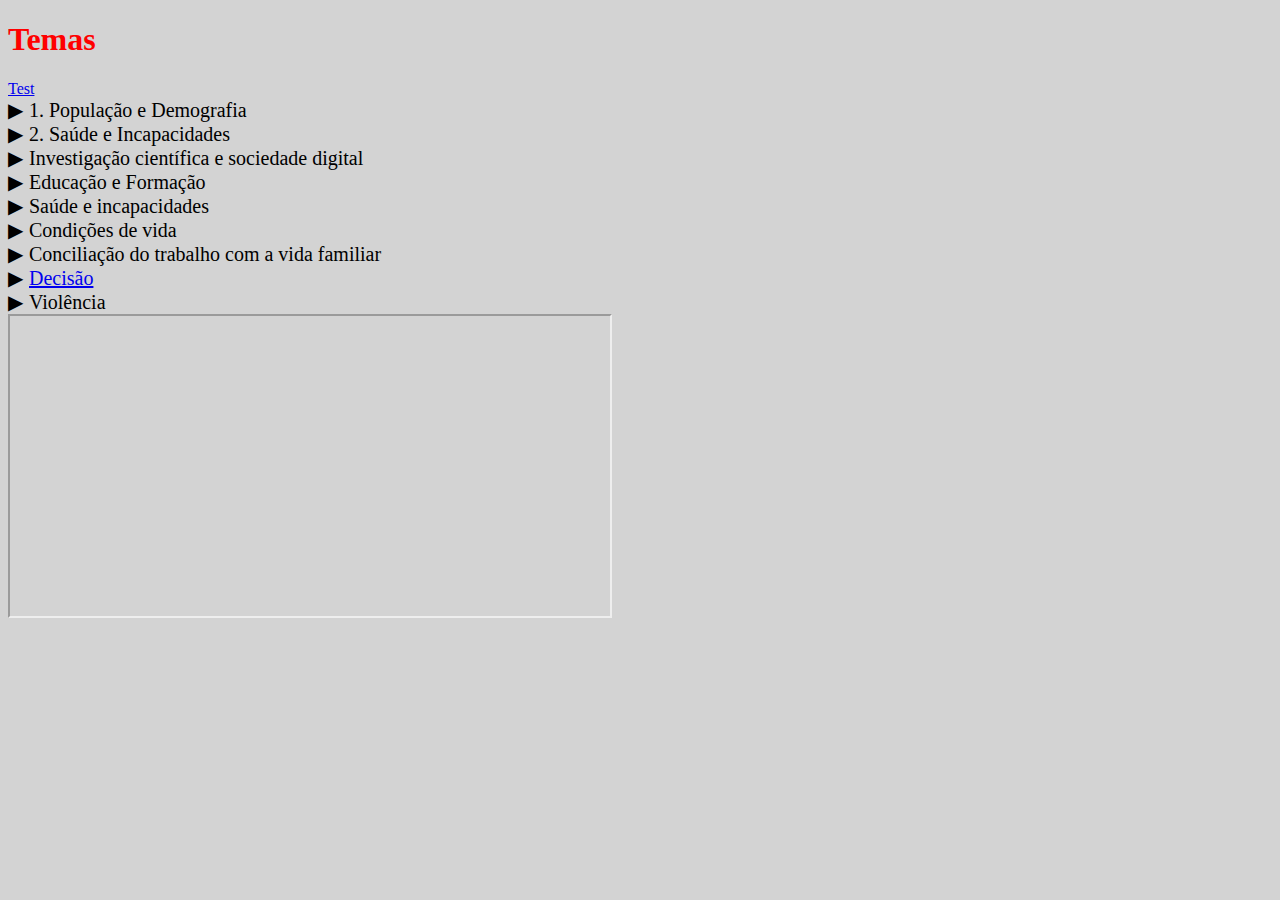
<file: temas2.html>
<!DOCTYPE html>
<html>

<head>
    <meta name="viewport" content="width=device-width, initial-scale=1">
    <link rel="stylesheet" type="text/css" href="tree1.css" />
</head>

<body>

    <h1 id="temas">Temas</h1>
    <a href="test.html">Test</a>

    <ul id="myUL">
        <li><span class="caret">1. População e Demografia</span>
            <ul class="nested">
                <li><span class="caret">1.1 População, esperança de vida e mortalidade</span>
                    <ul class="nested">
                        <li>1.1.1 População</li>
                        <li>1.1.2 Esperança média de vida</li>
                        <li>1.1.3 Mortalidade</li>
                    </ul>
                </li>
                <li><span class="caret">1.2 Migrações e população estrangeira</span>
                    <ul class="nested">
                        <li>1.2.1 População imigrante</li>
                        <li>1.2.2 População emigrante</li>
                        <li>1.2.3 População estrangeira</li>
                    </ul>
                </li>
                <li><span class="caret">1.3 Nupcialidade, divorcialidade e famílias</span>
                    <ul class="nested">
                        <li>1.3.1 Casamentos</li>
                        <li>1.3.2 Divórcios</li>
                        <li>1.3.3 Famílias</li>
                    </ul>
                </li>
                <li><span class="caret">1.4 Fecundidade e direitos reprodutivos</span>
                    <ul class="nested">
                        <li>1.4.1 Fecundidade</li>
                        <li>1.4.2 Direitos reprodutivos</li>
                        <li>1.4.3 Saúde reprodutiva</li>
                    </ul>
                </li>
            </ul>
        </li>
        <li><span class="caret">2. Saúde e Incapacidades</span>
            <ul class="nested">
                <li>Acesso ao mercado de trabalho</li>
                <li>Segregação setorial e profissional</li>
                <li>Formas de trabalho atípico</li>
                <li>Disparidades salariais</li>
                <li>Desigualdade de género nos cargos de gestão/decisão</li>
                <li>Condições de trabalho</li>
                <li>Discrepâncias entre formação e trabalho</li>
                <li>Desemprego</li>
                <li>Inatividade</li>
                <li>Transições no mercado de trabalho</li>
                <li>Trabalho não remunerado</li>
            </ul>
        </li>
        <li><span class="caret">Investigação científica e sociedade digital</span>
            <ul class="nested">
                <li><span class="caret">Ciência e tecnologia</span>
                    <ul class="nested">
                        <li><span class="caret">Investigadores e pessoal ao serviço em atividades de I\&D</span>
                            <ul class="nested">
                                <li>Por setor de execução</li>
                                <li>Por setor de atividade</li>
                            </ul>
                        </li>
                    </ul>
                </li>
                <li><span class="caret">Sociedade digital</span>
                    <ul class="nested">
                        <li>Utilização de computador</li>
                        <li>Acesso à Internet</li>
                        <li>Utilização da Internet</li>
                        <li>Comércio eletrónico</li>
                        <li>Acesso a serviços públicos online</li>
                        <li>E-governo</li>
                        <li>Privacidade e proteção de dados</li>
                        <li>Assédio on-line</li>
                    </ul>
                </li>
            </ul>
        </li>
        <li><span class="caret">Educação e Formação</span>
            <ul class="nested">
                <li>Acesso à educação</li>
                <li>Desempenho e percurso escolar</li>
                <li>Mobilidade</li>
                <li>Carreira docente e científica e cargos de gestão</li>
                <li>Formação ao longo da vida</li>
                <li>Níveis de escolaridade da população</li>
                <li>Desigualdades interseccionais</li>
            </ul>
        </li>
        <li><span class="caret">Saúde e incapacidades</span>
            <ul class="nested">
                <li><span class="caret"><a href="tudo.html#saude" target="frame_a">Saúde</a></span>
                    <ul class="nested">
                        <li><span class="caret">Utlização dos cuidados de saúde</span>
                            <ul class="nested">
                                <li>Cuidados preventivos</li>
                                <li>Consumo de medicamentos</li>
                                <li>Utilização de serviços de cuidados de saúde</li>
                                <li>Consultas médicas</li>
                                <li>Assistência hospitalar</li>
                                <li>Internamento hospitalar</li>
                                <li>Tempo desde a última visita</li>
                            </ul>
                        </li>
                        <li><span class="caret">Acesso a cuidados de saúde</span></li>
                        <li><span class="caret">Cuidados informais</span></li>
                        <li><span class="caret">Qualidade dos cuidados</span></li>
                        <li><span class="caret">Determinantes de saúde</span>
                            <ul class="nested">
                                <li>Atividade física</li>
                                <li>Consumo de alimentos</li>
                                <li>Índice de Massa Corporal</li>
                            </ul>
                        </li>
                        <li><span class="caret">Abuso de substâncias</span>
                            <ul class="nested">
                                <li>Consumo de bebidas alcoólicas</li>
                                <li>Consumo de tabaco</li>
                            </ul>
                        </li>
                        <li><span class="caret">Autoapreciação da Saúde e bem-estar</span>
                            <ul class="nested">
                                <li>Estado de saúde</li>
                                <li>Saúde Mental</li>
                                <li>Doenças crónicas</li>
                                <li>Doença</li>
                                <li>Dor física</li>
                            </ul>
                        </li>
                    </ul>
                </li>
                <li><span class="caret">Incapacidade</span>
                    <ul class="nested">
                        <li><span class="caret">Prevalência da incapacidade</span></li>
                        <li><span class="caret">Obstáculos existentes para pessoas com incapacidade</span></li>
                        <li><span class="caret">Dificuldades e limitações da atividade</span>
                            <ul class="nested">
                                <li>Dificuldades gerais e limitações</li>
                                <li>Assistência a pessoas com incapacidade</li>
                                <li>Por grau de incapacidade</li>
                                <li>Desigualdades interseccionais</li>
                                <li>Por estatuto laboral</li>
                            </ul>
                        </li>
                    </ul>
                </li>
                <li><span class="caret">Acidentes com lesão</span></li>
                <li><span class="caret">Anos de vida em saúde</span></li>
            </ul>
        </li>
        <li><span class="caret">Condições de vida</span></li>
        
        <li><span class="caret">Conciliação do trabalho com a vida familiar</span>
            <ul class="nested">
                <li>Mães e pais no mercado de trabalho</li>
                <li>Conciliação trabalho-vida pessoal</li>
                <li>Proteção social na parentalidade</li>
                <li>Trabalho voluntário</li>
                <li>Ocupação do tempo</li>
            </ul>
        </li>
        <!-- <li><span class="caret">Decisão<a href="read.md" target="frame_a">text</a> </span> -->
        <li><span class="caret"><a href="tudo.html#decisao" target="frame_a">Decisão</a> </span>
            <ul class="nested">
                <li>Política</li>
                <li>Administração Pública</li>
                <li>Empresas e finança</li>
                <li>Educação, ciência e investigação</li>
                <li>Justiça</li>
                <li>Media</li>
            </ul>
        </li>
        <li><span class="caret">Violência</span></li>
    </ul>

    <script src="tree1.js"></script>
    <iframe height="300" width="600" name="frame_a"></iframe>
</body>

</html>
</file>
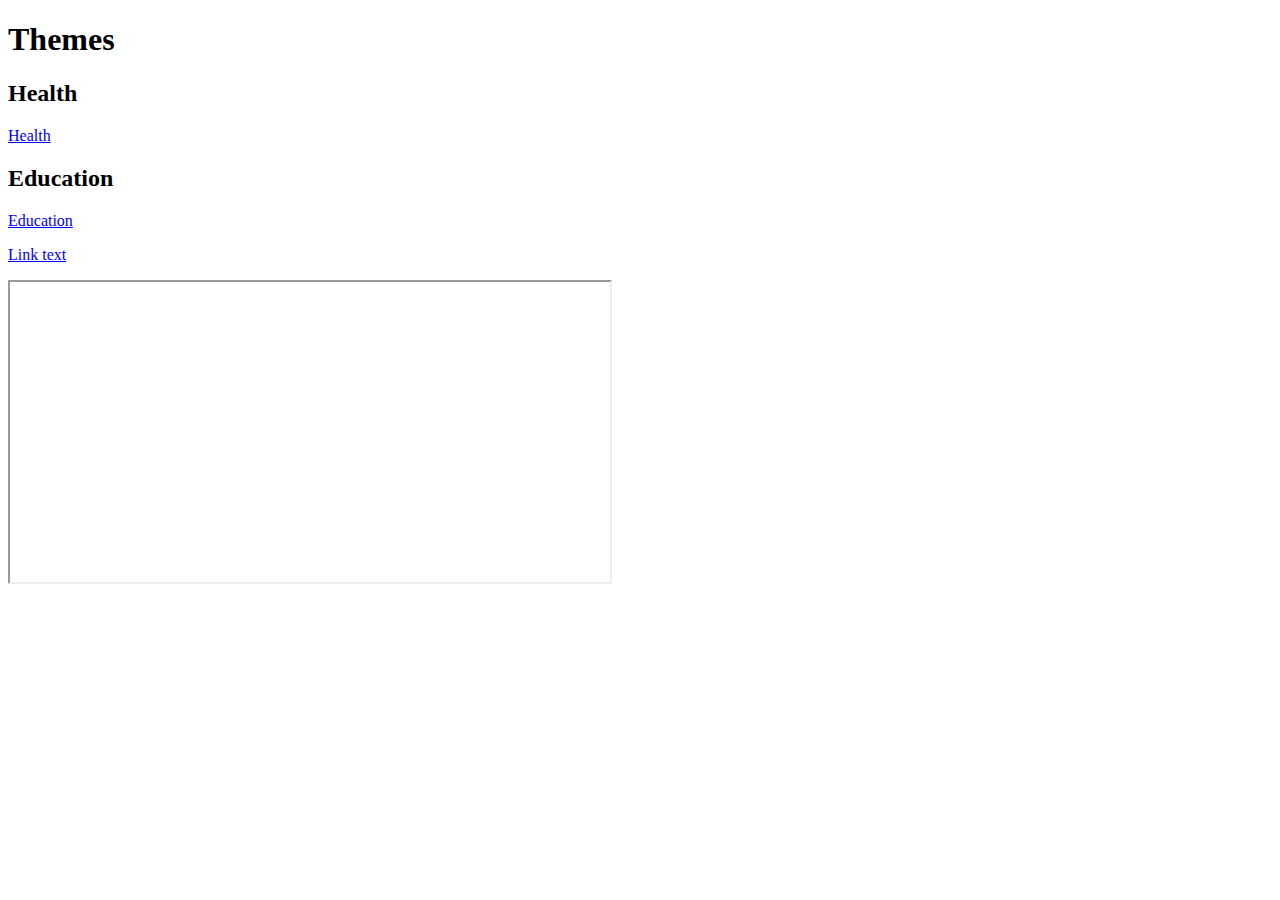
<file: test.html>
<!DOCTYPE html>
<html>
<head>
    <meta name="viewport" content="width=device-width, initial-scale=1">
</head>

<body>

    <h1 id="temas">Themes</h1>
        <h2 id="health">Health</h2>
<p>   <a href="text.html#health" target="frame_a">Health</a></p>
        <h2 id="education">Education</h2>
<p>   <a href="text.html#education1" target="frame_a">Education</a></p>

<p><a href="text.html#education2" target="frame_a">Link text</a></p>

<iframe height="300" width="600" name="frame_a"></iframe>
</body>
</html>
</file>
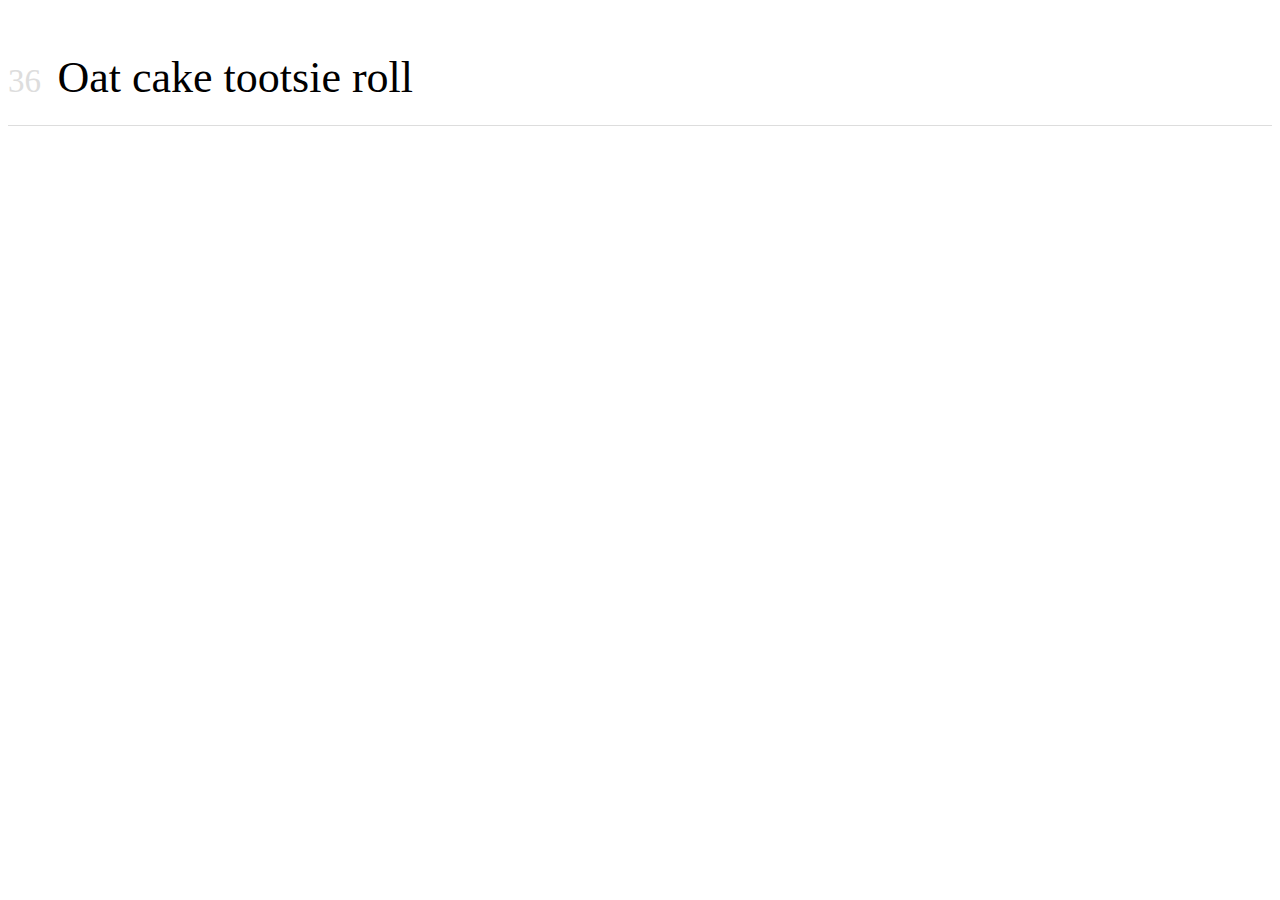
<file: test2.html>
<!DOCTYPE html>
<html>
<head>
    <meta name="viewport" content="width=device-width, initial-scale=1">
    <link rel="stylesheet" type="text/css" href="test2.css" />
</head>

<body>

    <ul id="cbp-ntaccordion" class="cbp-ntaccordion">
        <li>
            <h3 class="cbp-nttrigger">Oat cake tootsie roll</h3>
            <div class="cbp-ntcontent">
                <p><!-- ... --></p>
                <ul class="cbp-ntsubaccordion">
                    <li>
                        <h4 class="cbp-nttrigger">Donut pastry</h4>
                        <div class="cbp-ntcontent"><!-- ... --></div>
                    </li>
                    <li>
                        <h4 class="cbp-nttrigger">Carrot cake</h4>
                        <div class="cbp-ntcontent">
                            <!-- ... -->
                            <ul class="cbp-ntsubaccordion">
                                <li>
                                    <h5 class="cbp-nttrigger">Donut pastry</h5>
                                    <div class="cbp-ntcontent"><!-- ... --></div>
                                </li>
                                <li><!-- ... --></li>
                                <li><!-- ... --></li>
                            </ul>
                        </div>
                    </li>
                    <li>
                        <h4 class="cbp-nttrigger">Tootsie roll marshmallow</h4>
                        <div class="cbp-ntcontent">
                            <!-- ... -->
                        </div>
                    </li>
                </ul>
            </div>
        </li>
        <li><!-- ... --></li>
        <li><!-- ... --></li>
        <li><!-- ... --></li>
    </ul>
    <script src="test2.js"></script>
</body>
</html>
</file>
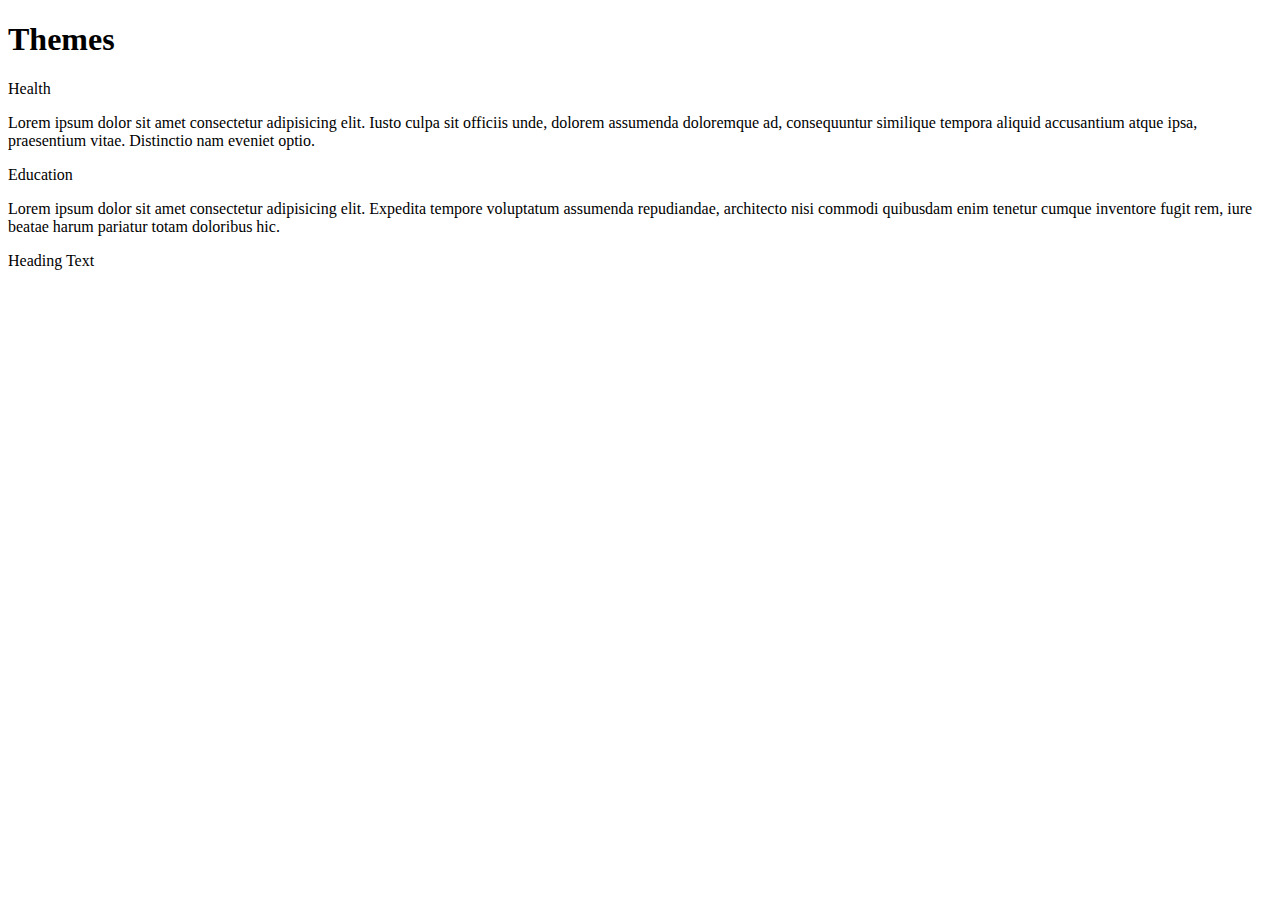
<file: text.html>
<!DOCTYPE html>
<html>
<head>
    <meta name="viewport" content="width=device-width, initial-scale=1">
</head>

<body>
    <h1 id="themes">Themes</h1>
        <div <h2 id="health">Health</h2>
        <p>Lorem ipsum dolor sit amet consectetur adipisicing elit. Iusto culpa sit officiis unde, dolorem assumenda doloremque ad, consequuntur similique tempora aliquid accusantium atque ipsa, praesentium vitae. Distinctio nam eveniet optio.</p>
        </div>
        <div
        <h2 id="education1">Education</h2>
        <p>Lorem ipsum dolor sit amet consectetur adipisicing elit. Expedita tempore voluptatum assumenda repudiandae, architecto nisi commodi quibusdam enim tenetur cumque inventore fugit rem, iure beatae harum pariatur totam doloribus hic.
        </div>
        <div id="education2">Heading Text</div>
        </body>
</html>
</file>
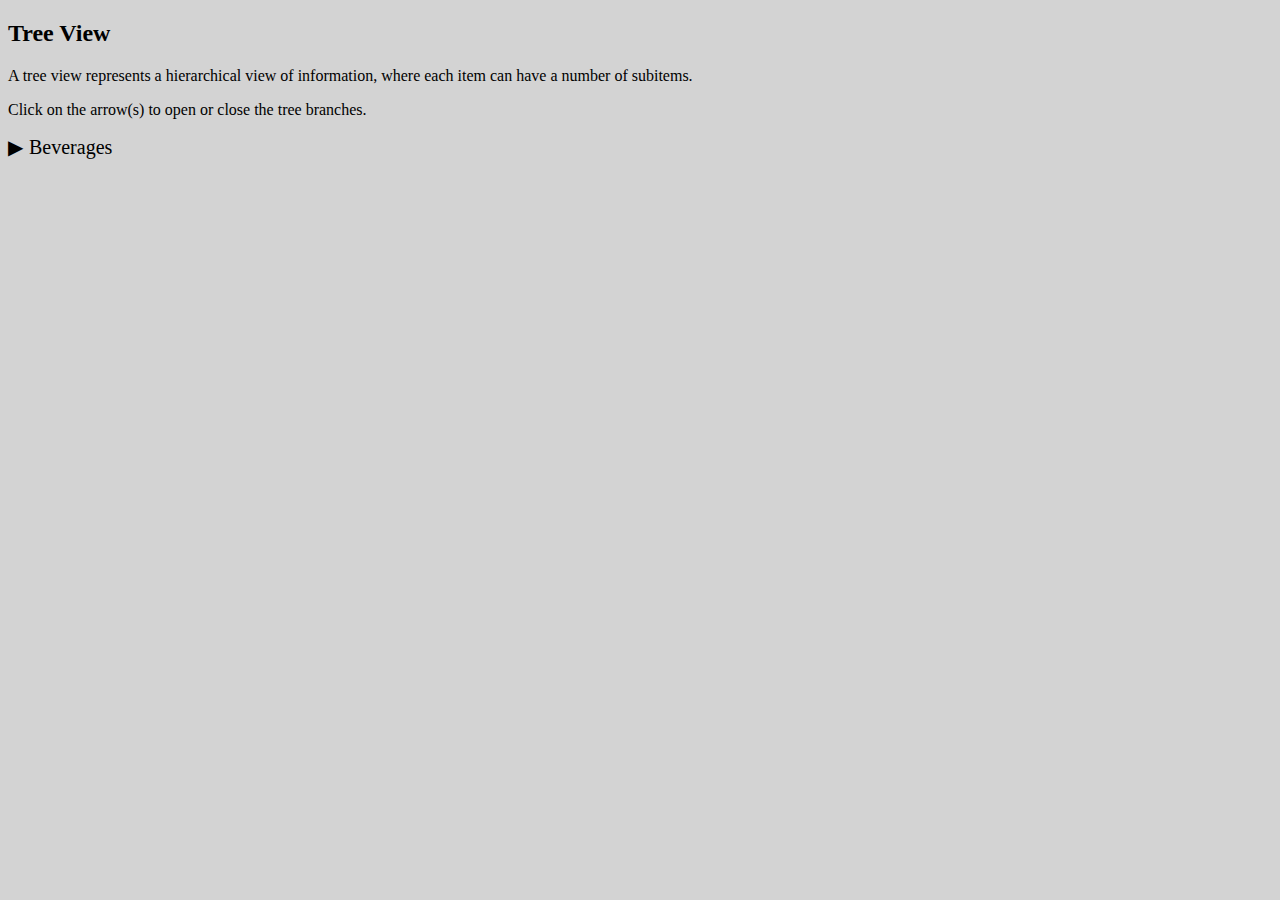
<file: tree1.html>
<!DOCTYPE html>
<html>

<head>
  <meta name="viewport" content="width=device-width, initial-scale=1">
  <link rel="stylesheet" type="text/css" href="tree1.css" />

</head>

<body>

  <h2>Tree View</h2>
  <p>A tree view represents a hierarchical view of information, where each item can have a number of subitems.</p>
  <p>Click on the arrow(s) to open or close the tree branches.</p>

  <ul id="myUL">
    <li><span class="caret">Beverages</span>
      <ul class="nested">
        <li>Water</li>
        <li>Coffee</li>
        <li><span class="caret">Tea</span>
          <ul class="nested">
            <li>Black Tea</li>
            <li>White Tea</li>
            <li><span class="caret">Green Tea</span>
              <ul class="nested">
                <li>Sencha</li>
                <li>Gyokuro</li>
                <li>Matcha</li>
                <li>Pi Lo Chun</li>
              </ul>
            </li>
          </ul>
        </li>
      </ul>
    </li>
  </ul>
  <script src="tree1.js"></script>
</body>

</html>
</file>
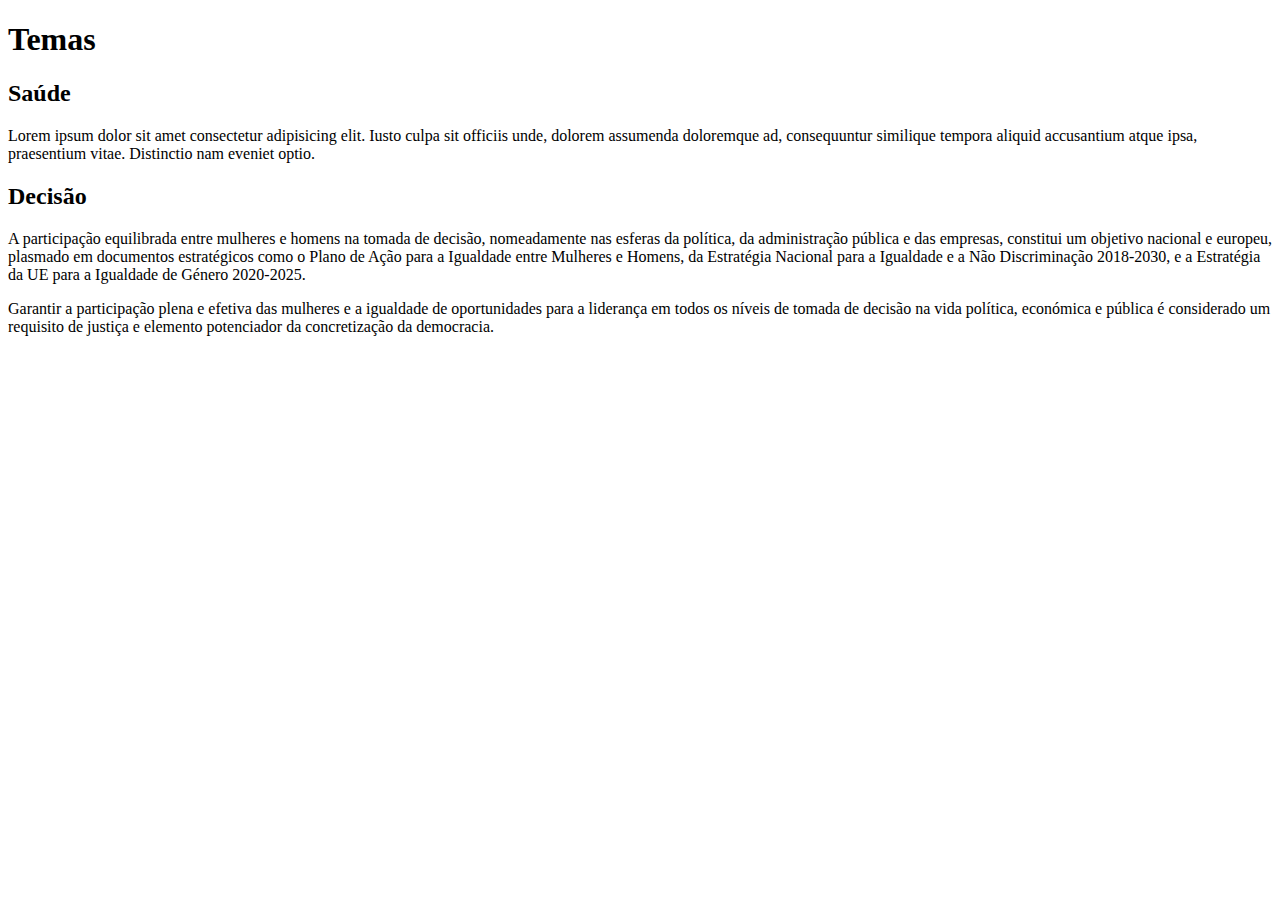
<file: tudo.html>
<!DOCTYPE html>
<html>

<head>
    <meta name="viewport" content="width=device-width, initial-scale=1">
</head>

<body>
    <h1 id="temas">Temas</h1>
    <h2 id="saude">Saúde</h2>
    <p>Lorem ipsum dolor sit amet consectetur adipisicing elit. Iusto culpa sit officiis unde, dolorem assumenda doloremque ad, consequuntur similique tempora aliquid accusantium atque ipsa, praesentium vitae. Distinctio nam eveniet optio.</p>
    <h2 id="decisao">Decisão</h2>
    <p>A participação equilibrada entre mulheres e homens na tomada de decisão, nomeadamente nas esferas da política,
        da administração pública e das empresas, constitui um objetivo nacional e europeu, plasmado em documentos estratégicos
         como o Plano de Ação para a Igualdade entre Mulheres e Homens, da Estratégia Nacional para a Igualdade e a 
         Não Discriminação 2018-2030, e a Estratégia da UE para a Igualdade de Género 2020-2025.</p>
   
       </p>Garantir a participação plena e efetiva das mulheres e a igualdade de oportunidades para a liderança em todos os níveis
       de tomada de decisão na vida política, económica e pública é considerado um requisito de justiça e elemento potenciador
        da concretização da democracia.</p>
</body>
</html>
</file>
<file: css/component.css>
/* Icon font for arrow icons */
@font-face {
	font-family: 'icomoon';
	src:url('../fonts/icomoon_arrows/icomoon.eot');
	src:url('../fonts/icomoon_arrows/icomoon.eot?#iefix') format('embedded-opentype'),
		url('../fonts/icomoon_arrows/icomoon.woff') format('woff'),
		url('../fonts/icomoon_arrows/icomoon.ttf') format('truetype'),
		url('../fonts/icomoon_arrows/icomoon.svg#icomoon') format('svg');
	font-weight: normal;
	font-style: normal;
} /* Iconfont by Icomoon http://icomoon.io/ */


/* Accordion style */
.cbp-ntaccordion {
	list-style: none;
	margin: 0;
	padding: 0;
}

.cbp-ntsubaccordion {
	list-style: none;
}

.cbp-ntaccordion .cbp-nttrigger {
	cursor: pointer;
} 

.cbp-ntaccordion h3 {
	margin: 0 0 0.3em;
	padding: 1em 0 0.5em;
	border-bottom: 1px solid #ddd;
	font-size: 2.75em;
	font-weight: 300;
}

.cbp-ntaccordion h4 {
	font-size: 1.2em;
	text-transform: uppercase;
	letter-spacing: 0.4em;
	padding: 0.5em 0 0.5em;
	margin: 0 0 0.5em;
}

.cbp-ntaccordion h5 {
	font-size: 1.2em;
	color: #aaa;
	padding: 0.5em 0 0.5em;
	margin: 0 0 0.5em;
}

.cbp-ntaccordion .cbp-ntcontent p {
	color: #888;
	font-size: 1.25em;
	font-weight: 300;
	line-height: 1.5;
	padding: 0.2em 0 1.5em;
	margin: 0;
}

/* Arrow icons */
.cbp-ntaccordion > li > .cbp-nttrigger:before,
.cbp-ntsubaccordion > li > .cbp-nttrigger:before {
	font-family: 'icomoon';
	speak: none;
	font-weight: normal;
	font-variant: normal;
	text-transform: none;
	line-height: 1;
	color: #ddd;
	margin-right: 0.5em;
	-webkit-font-smoothing: antialiased;
}

.cbp-ntaccordion > li > .cbp-nttrigger:before {
	font-size: 75%;
}

.cbp-ntaccordion > li > .cbp-nttrigger:before {
	content: "\36";
}
.cbp-ntaccordion > li > .cbp-nttrigger:hover:before {
	content: "\35";
	color: inherit;
}
.cbp-ntaccordion > li.cbp-ntopen > .cbp-nttrigger:before,
.no-js .cbp-ntaccordion > li > .cbp-nttrigger:before {
	content: "\34";
	color: inherit;
}

.cbp-ntsubaccordion > li > .cbp-nttrigger:before {
	content: "\32";
}
.cbp-ntsubaccordion > li > .cbp-nttrigger:hover:before {
	content: "\33";
	color: inherit;
}
.cbp-ntsubaccordion > li.cbp-ntopen > .cbp-nttrigger:before,
.no-js .cbp-ntsubaccordion > li > .cbp-nttrigger:before {
	content: "\31";
	color: inherit;
}

/* Initial height is zero */
.cbp-ntaccordion .cbp-ntcontent {
	height: 0;
	overflow: hidden;
}

/* When open, set height to auto */
.cbp-ntaccordion .cbp-ntopen > .cbp-ntcontent,
.cbp-ntsubaccordion .cbp-ntopen > .cbp-ntcontent,
.no-js .cbp-ntaccordion .cbp-ntcontent {
	height: auto;
}

/* Example for media query */
@media screen and (max-width: 32em) { 

	.cbp-ntaccordion {
		font-size: 70%;
	}

}
</file>
<file: tree1.css>
/* Remove default bullets */
ul, #myUL {
  list-style-type: none;
}

/* Remove margins and padding from the parent ul */
#myUL {
  margin: 0;
  padding: 0;
  font-family: verdana;
  font-size: 20px;
}

/* Style the caret/arrow */
.caret {
  cursor: pointer;
  user-select: none; /* Prevent text selection */
}

/* Create the caret/arrow with a unicode, and style it */
.caret::before {
  content: "\25B6";
  color: black;
  display: inline-block;
  margin-right: 6px;
}

/* Rotate the caret/arrow icon when clicked on (using JavaScript) */
.caret-down::before {
  transform: rotate(90deg);
}

/* Hide the nested list */
.nested {
  display: none;
}

/* Show the nested list when the user clicks on the caret/arrow (with JavaScript) */
.active {
  display: block;
}

h1 {
  color: red;
}

body {
  background-color:LightGray;
}
</file>
<file: test2.css>
/* Icon font for arrow icons */
/* Accordion style */
.cbp-ntaccordion {
	list-style: none;
	margin: 0;
	padding: 0;
}

.cbp-ntsubaccordion {
	list-style: none;
}

.cbp-ntaccordion .cbp-nttrigger {
	cursor: pointer;
} 

.cbp-ntaccordion h3 {
	margin: 0 0 0.3em;
	padding: 1em 0 0.5em;
	border-bottom: 1px solid #ddd;
	font-size: 2.75em;
	font-weight: 300;
}

.cbp-ntaccordion h4 {
	font-size: 1.2em;
	text-transform: uppercase;
	letter-spacing: 0.4em;
	padding: 0.5em 0 0.5em;
	margin: 0 0 0.5em;
}

.cbp-ntaccordion h5 {
	font-size: 1.2em;
	color: #aaa;
	padding: 0.5em 0 0.5em;
	margin: 0 0 0.5em;
}

.cbp-ntaccordion .cbp-ntcontent p {
	color: #888;
	font-size: 1.25em;
	font-weight: 300;
	line-height: 1.5;
	padding: 0.2em 0 1.5em;
	margin: 0;
}

/* Arrow icons */
.cbp-ntaccordion > li > .cbp-nttrigger:before,
.cbp-ntsubaccordion > li > .cbp-nttrigger:before {
	font-family: 'icomoon';
	font-weight: normal;
	font-variant: normal;
	text-transform: none;
	line-height: 1;
	color: #ddd;
	margin-right: 0.5em;
	-webkit-font-smoothing: antialiased;
}

.cbp-ntaccordion > li > .cbp-nttrigger:before {
	font-size: 75%;
}

.cbp-ntaccordion > li > .cbp-nttrigger:before {
	content: "36";
}
.cbp-ntaccordion > li > .cbp-nttrigger:hover:before {
	content: "35";
	color: inherit;
}
.cbp-ntaccordion > li.cbp-ntopen > .cbp-nttrigger:before,
.no-js .cbp-ntaccordion > li > .cbp-nttrigger:before {
	content: "34";
	color: inherit;
}

.cbp-ntsubaccordion > li > .cbp-nttrigger:before {
	content: "32";
}
.cbp-ntsubaccordion > li > .cbp-nttrigger:hover:before {
	content: "33";
	color: inherit;
}
.cbp-ntsubaccordion > li.cbp-ntopen > .cbp-nttrigger:before,
.no-js .cbp-ntsubaccordion > li > .cbp-nttrigger:before {
	content: "31";
	color: inherit;
}

/* Initial height is zero */
.cbp-ntaccordion .cbp-ntcontent {
	height: 0;
	overflow: hidden;
}

/* When open, set height to auto */
.cbp-ntaccordion .cbp-ntopen > .cbp-ntcontent,
.cbp-ntsubaccordion .cbp-ntopen > .cbp-ntcontent,
.no-js .cbp-ntaccordion .cbp-ntcontent {
	height: auto;
}

/* Example for media query */
@media screen and (max-width: 32em) { 

	.cbp-ntaccordion {
		font-size: 70%;
	}

}
</file>
<file: css/default.css>
/* General Demo Style */
@import url(http://fonts.googleapis.com/css?family=Lato:300,400,700);

@font-face {
	font-family: 'fontawesome';
	src:url('../fonts/fontawesome.eot');
	src:url('../fonts/fontawesome.eot?#iefix') format('embedded-opentype'),
		url('../fonts/fontawesome.svg#fontawesome') format('svg'),
		url('../fonts/fontawesome.woff') format('woff'),
		url('../fonts/fontawesome.ttf') format('truetype');
	font-weight: normal;
	font-style: normal;
}

body, html { font-size: 100%; 	padding: 0; margin: 0;}

/* Reset */
*,
*:after,
*:before {
	-webkit-box-sizing: border-box;
	-moz-box-sizing: border-box;
	box-sizing: border-box;
}

/* Clearfix hack by Nicolas Gallagher: http://nicolasgallagher.com/micro-clearfix-hack/ */
.clearfix:before,
.clearfix:after {
	content: " ";
	display: table;
}

.clearfix:after {
	clear: both;
}

body {
    font-family: 'Lato', Calibri, Arial, sans-serif;
    color: #47a3da;

}

a {
	color: #f0f0f0;
	text-decoration: none;
}

a:hover {
	color: #000;
}

.main,
.container > header {
	width: 90%;
	max-width: 70em;
	margin: 0 auto;
	padding: 0 1.875em 3.125em 1.875em;
}

.container > header {
	padding: 2.875em 1.875em 1.875em;
}

.container > header h1 {
	font-size: 2.125em;
	line-height: 1.3;
	margin: 0;
	float: left;
	font-weight: 400;
}

.container > header span {
	display: block;
	font-weight: 700;
	text-transform: uppercase;
	letter-spacing: 0.5em;
	padding: 0 0 0.6em 0.1em;
}

.container > header nav {
	float: right;
}

.container > header nav a {
	display: block;
	float: left;
	position: relative;
	width: 2.5em;
	height: 2.5em;
	background: #fff;
	border-radius: 50%;
	color: transparent;
	margin: 0 0.1em;
	border: 4px solid #47a3da;
	text-indent: -8000px;
}

.container > header nav a:after {
	content: attr(data-info);
	color: #47a3da;
	position: absolute;
	width: 600%;
	top: 120%;
	text-align: right;
	right: 0;
	opacity: 0;
	pointer-events: none;
}

.container > header nav a:hover:after {
	opacity: 1;
}

.container > header nav a:hover {
	background: #47a3da;
}

.icon-drop:before, 
.icon-arrow-left:before {
	font-family: 'fontawesome';
	position: absolute;
	top: 0;
	width: 100%;
	height: 100%;
	speak: none;
	font-style: normal;
	font-weight: normal;
	line-height: 2;
	text-align: center;
	color: #47a3da;
	-webkit-font-smoothing: antialiased;
	text-indent: 8000px;
	padding-left: 8px;
}

.container > header nav a:hover:before {
	color: #fff;
}

.icon-drop:before {
	content: "\e000";
}

.icon-arrow-left:before {
	content: "\f060";
}
</file>
